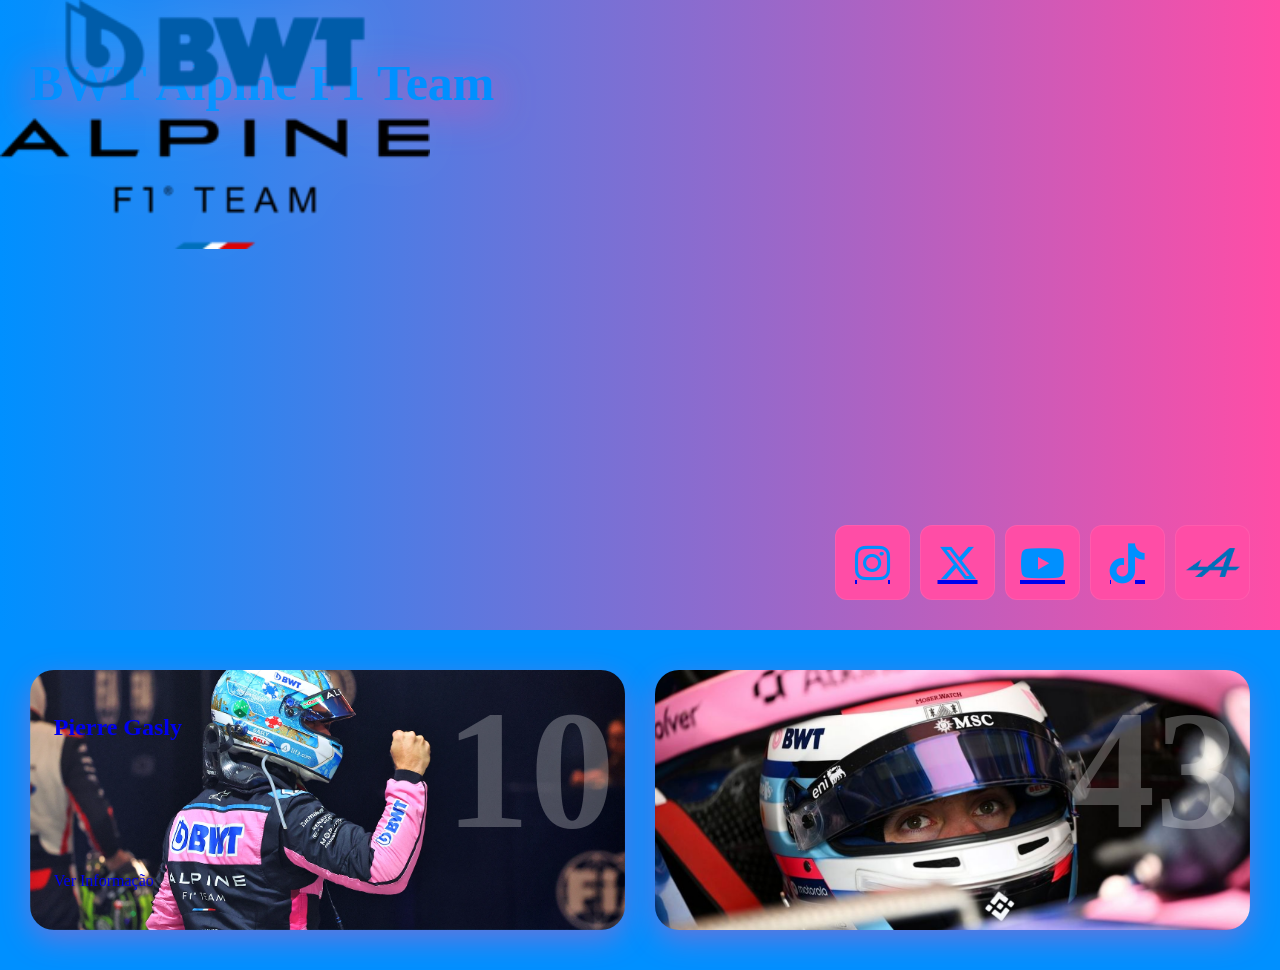
<file: alpine.html>
<html>
<head>
	<meta name="viewport" content="width=device-width, initial-scale=1.0">
<link rel="stylesheet" href="stylemain.css">
<link rel="stylesheet" href="https://cdnjs.cloudflare.com/ajax/libs/font-awesome/6.5.0/css/all.min.css">
</head>
<body bgcolor="#0090ff">
<div class="banner-alpine" id="banner-alpine">

 <a href="index.html" class="botao-home-alpine">
    <img src="logos/F1-logo.png" class="botao-home-alpine" alt="logo-f1">
</a>



    <img src="carros/a526.jpg" class="bg-alpine">

    <div class="conteudo-alpine">

        <h1>BWT Alpine F1 Team</h1>

        <img src="logos/alpine.png" class="logo-alpine">

        <div class="vitorias-alpine">
            <div></div>
            <div></div>

<div class="redes-banner-alpine">
 
  <a href="https://www.instagram.com/alpinef1team" target="_blank">
    <i class="fa-brands fa-instagram"></i>
  </a>

  <a href="https://twitter.com/alpinef1team" target="_blank">
    <i class="fa-brands fa-x-twitter"></i>
  </a>

  <a href="https://www.youtube.com/@alpinef1team" target="_blank">
    <i class="fa-brands fa-youtube"></i>
  </a>

  <a href="https://www.tiktok.com/@alpinef1team" target="_blank">
    <i class="fa-brands fa-tiktok"></i>
  </a>
  
   <a href="https://www.alpinef1.com/" target="_blank">
    <img src="icons/Alpinef1.png" alt="site alpine">
  </a>

</div>



        </div>

    </div>

</div>


<div class="grid-pilotos-alpine">

    <a href="gasly.html" class="card-piloto-gasly">
        <img src="overlei/gasly.webp" alt="Pierre Gasly">
        <div class="overlay-gasly">
            <h2>Pierre Gasly</h2>
            <p>Ver Informação</p>
        </div>
    </a>

    <a href="franco.html" class="card-piloto-franco">
        <img src="overlei/colapinto.jpg" alt="Franco Colapinto">
        <div class="overlay-franco">
            <h2>Franco Colapinto</h2>
            <p>Ver Informação</p>
        </div>
    </a>

</div>











































































</body>
</html>
</file>
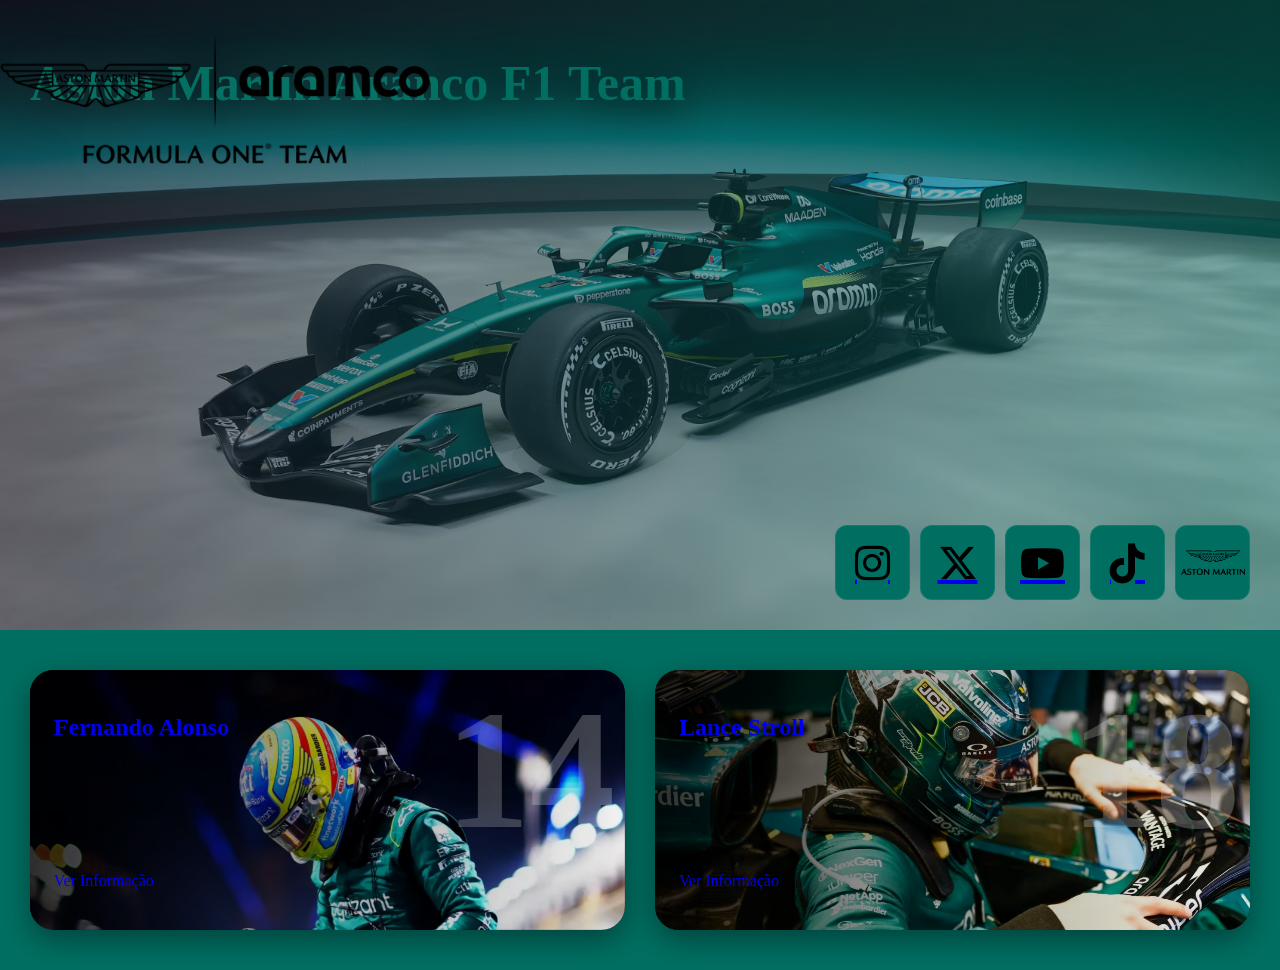
<file: aston.html>
<html>
<head>
	<meta name="viewport" content="width=device-width, initial-scale=1.0">
<link rel="stylesheet" href="stylemain.css">
<link rel="stylesheet" href="https://cdnjs.cloudflare.com/ajax/libs/font-awesome/6.5.0/css/all.min.css">
</head>
<body bgcolor="#006f62">
<div class="banner-aston" id="banner-aston">


 <a href="index.html" class="botao-home-aston">
    <img src="logos/F1-logo.png" class="botao-home-aston" alt="logo-f1">
</a>


    <img src="carros/amr26.avif" class="bg-aston">

    <div class="conteudo-aston">

        <h1>Aston Martin Aranco F1 Team</h1>

        <img src="logos/aston.png" class="logo-aston">

        <div class="vitorias-aston">
            <div></div>
			 <div></div>
			 <div></div>
			 <div></div>


<div class="redes-banner-aston">
 
  <a href="https://www.instagram.com/astonmartinf1" target="_blank">
    <i class="fa-brands fa-instagram"></i>
  </a>

  <a href="https://twitter.com/astonmartinf1" target="_blank">
    <i class="fa-brands fa-x-twitter"></i>
  </a>

  <a href="https://www.youtube.com/@astonmartinf1" target="_blank">
    <i class="fa-brands fa-youtube"></i>
  </a>

  <a href="https://www.tiktok.com/@astonmartinf1" target="_blank">
    <i class="fa-brands fa-tiktok"></i>
  </a>


 <a href="https://www.astonmartinf1.com" target="_blank">
    <img src="icons/Astonm.png" alt="site Aston Martin">
  </a>

</div>


        </div>

    </div>

</div>


<div class="grid-pilotos-aston">

    <a href="alonso.html" class="card-piloto-alonso">
        <img src="overlei/fer.webp" alt="Fernando Alonso">
        <div class="overlay-alonso">
            <h2>Fernando Alonso</h2>
            <p>Ver Informação</p>
        </div>
    </a>

    <a href="lance.html" class="card-piloto-lance">
        <img src="overlei/stroll.webp" alt="Lance Stroll">
        <div class="overlay-lance">
            <h2>Lance Stroll</h2>
            <p>Ver Informação</p>
        </div>
    </a>



















 </body>
 <html>
</file>
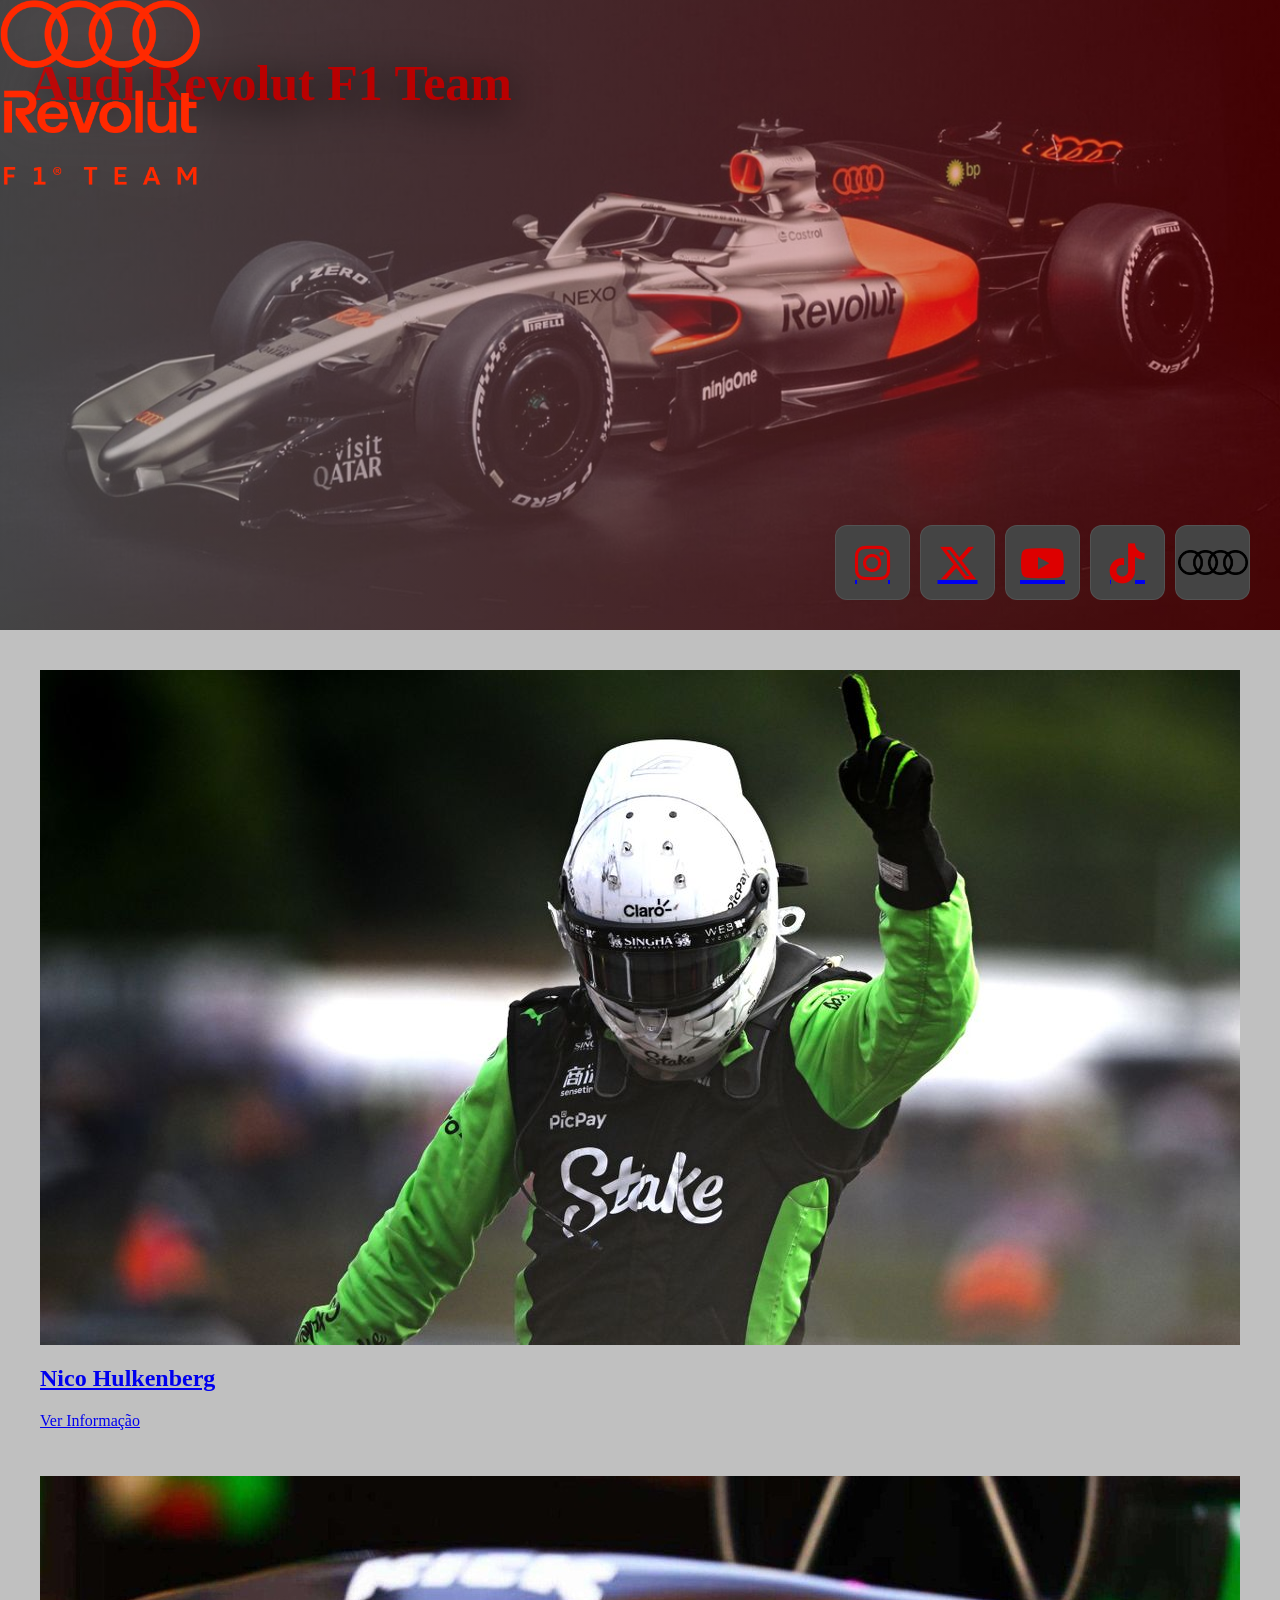
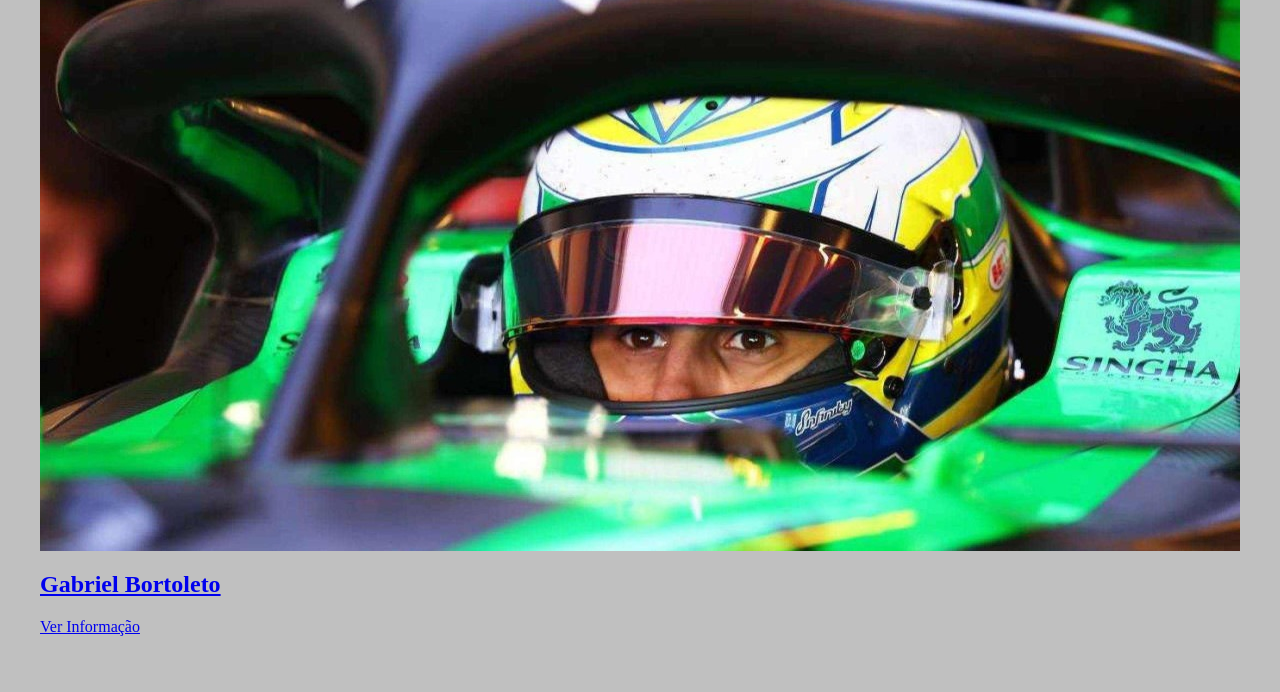
<file: audi.html>
<html>
<head>
 <meta name="viewport" content="width=device-width, initial-scale=1.0">
<link rel="stylesheet" href="stylemain.css">
<link rel="stylesheet" href="https://cdnjs.cloudflare.com/ajax/libs/font-awesome/6.5.0/css/all.min.css">
</head>
<body bgcolor="#c0c0c0">
<div class="banner-audi" id="banner-audi">

 <a href="index.html" class="botao-home-audi">
    <img src="logos/F1-logo.png" class="botao-home-audi" alt="logo-f1">
</a>



    <img src="carros/r26.jpg" class="bg-audi">

    <div class="conteudo-audi">

        <h1>Audi Revolut F1 Team</h1>

        <img src="logos/audi.png" class="logo-audi">

        <div class="vitorias-audi">
            <div></div>
   
<div class="redes-banner-audi">

  <a href="https://www.instagram.com/audif1" target="_blank">
    <i class="fa-brands fa-instagram"></i>
  </a>

  <a href="https://twitter.com/audif1" target="_blank">
    <i class="fa-brands fa-x-twitter"></i>
  </a>

  <a href="https://www.youtube.com/@audif1" target="_blank">
    <i class="fa-brands fa-youtube"></i>
  </a>

  <a href="https://www.tiktok.com/@audif1" target="_blank">
    <i class="fa-brands fa-tiktok"></i>
  </a>
  
  
   <a href="https://www.audi.com/en/sport/formula-1.html" target="_blank">
    <img src="icons/audif1.png" alt="site audi">
  </a>
  
</div>



   </div>

    </div>

</div>

<div class="grid-pilotos-audi">

    <a href="nico.html" class="card-piloto-nico">
        <img src="overlei/nico.jpeg" alt="Nico Hulkenberg">
        <div class="overlay-nico">
            <h2>Nico Hulkenberg</h2>
            <p>Ver Informação</p>
        </div>
    </a>

    <a href="gabi.html" class="card-piloto-gabi">
        <img src="overlei/gabi.jpg" alt="Gabriel Bortoleto">
        <div class="overlay-gabi">
            <h2>Gabriel Bortoleto</h2>
            <p>Ver Informação</p>
        </div>
    </a>

</div>











































































</body>

</html>
</file>
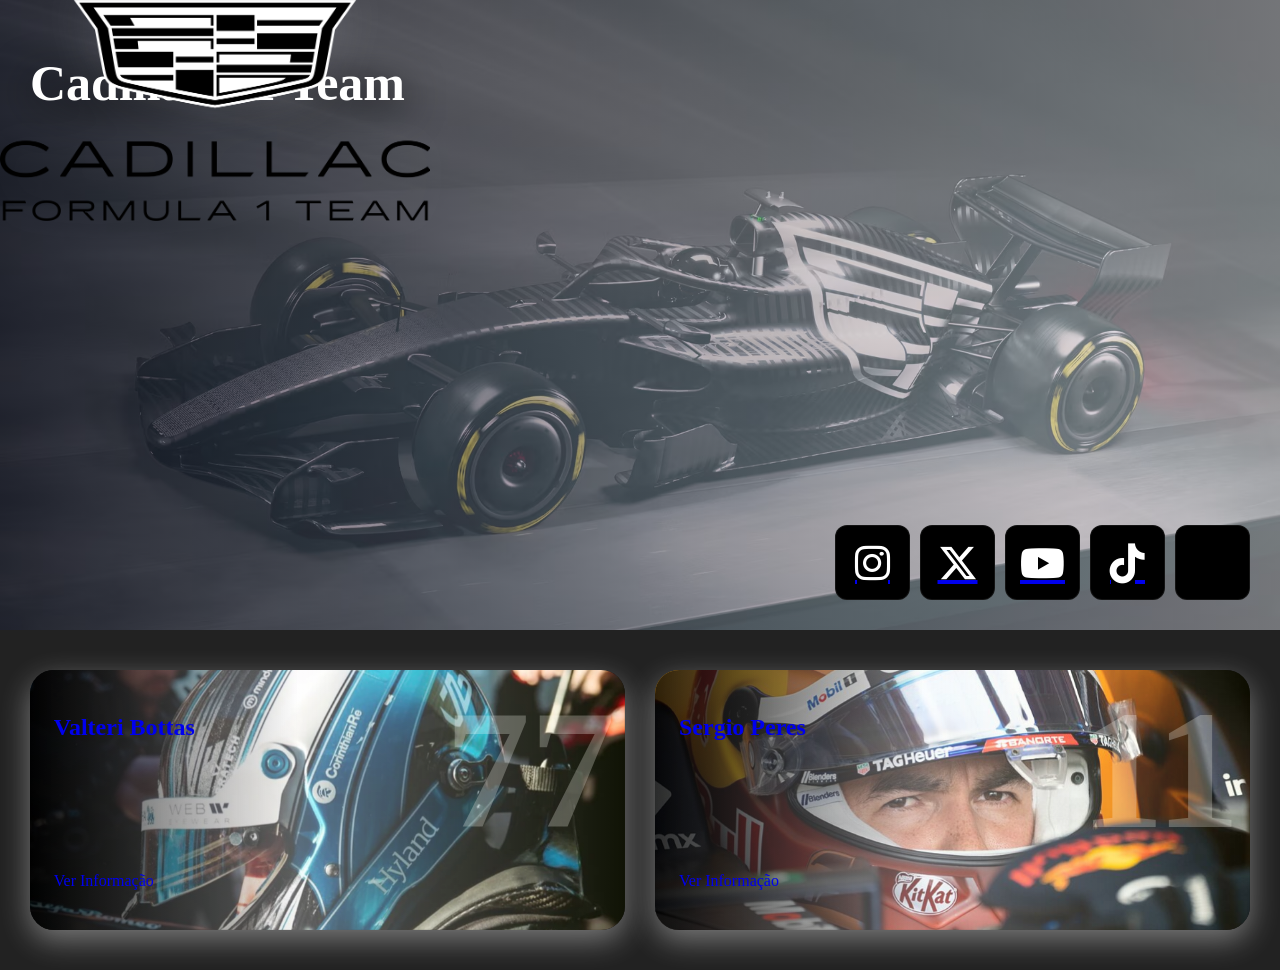
<file: cadillac.html>
<html>
<head>
	<meta name="viewport" content="width=device-width, initial-scale=1.0">
<link rel="stylesheet" href="stylemain.css">
<link rel="stylesheet" href="https://cdnjs.cloudflare.com/ajax/libs/font-awesome/6.5.0/css/all.min.css">
</head>

<body bgcolor="#222222">
<div class="banner-cadillac" id="banner-cadillac">

 <a href="index.html" class="botao-home-cadillac">
    <img src="logos/F1-logo.png" class="botao-home-cadillac" alt="logo-f1">
</a>


    <img src="carros/cdl.avif" class="bg-cadillac">

    <div class="conteudo-cadillac">

        <h1>Cadillac F1 Team</h1>

        <img src="logos/cadillac.png" class="logo-cadillac">

        <div class="vitorias-cadillac">
            <div></div>
      

<div class="redes-banner-cadillac">
 
  <a href="https://www.instagram.com/cadillac" target="_blank">
    <i class="fa-brands fa-instagram"></i>
  </a>

  <a href="https://twitter.com/cadillac" target="_blank">
    <i class="fa-brands fa-x-twitter"></i>
  </a>

  <a href="https://www.youtube.com/@cadillac" target="_blank">
    <i class="fa-brands fa-youtube"></i>
  </a>

  <a href="https://www.tiktok.com/@cadillac" target="_blank">
    <i class="fa-brands fa-tiktok"></i>
  </a>

 <a href="https://www.cadillac.com/motorsports" target="_blank">
    <img src="icons/Cadillacf1.png" alt="site cadillac">
  </a>

</div>

	  </div>

    </div>

</div>


<div class="grid-pilotos-cadillac">

    <a href="bottas.html" class="card-piloto-bottas">
        <img src="overlei/valteri.webp" alt="Valteri Bottas">
        <div class="overlay-bottas">
            <h2>Valteri Bottas</h2>
            <p>Ver Informação</p>
        </div>
    </a>

    <a href="sergio.html" class="card-piloto-sergio">
        <img src="overlei/checo.jpg" alt="Sergio Peres">
        <div class="overlay-sergio">
            <h2>Sergio Peres</h2>
            <p>Ver Informação</p>
        </div>
    </a>

</div>











































































</body>

</html>
</file>
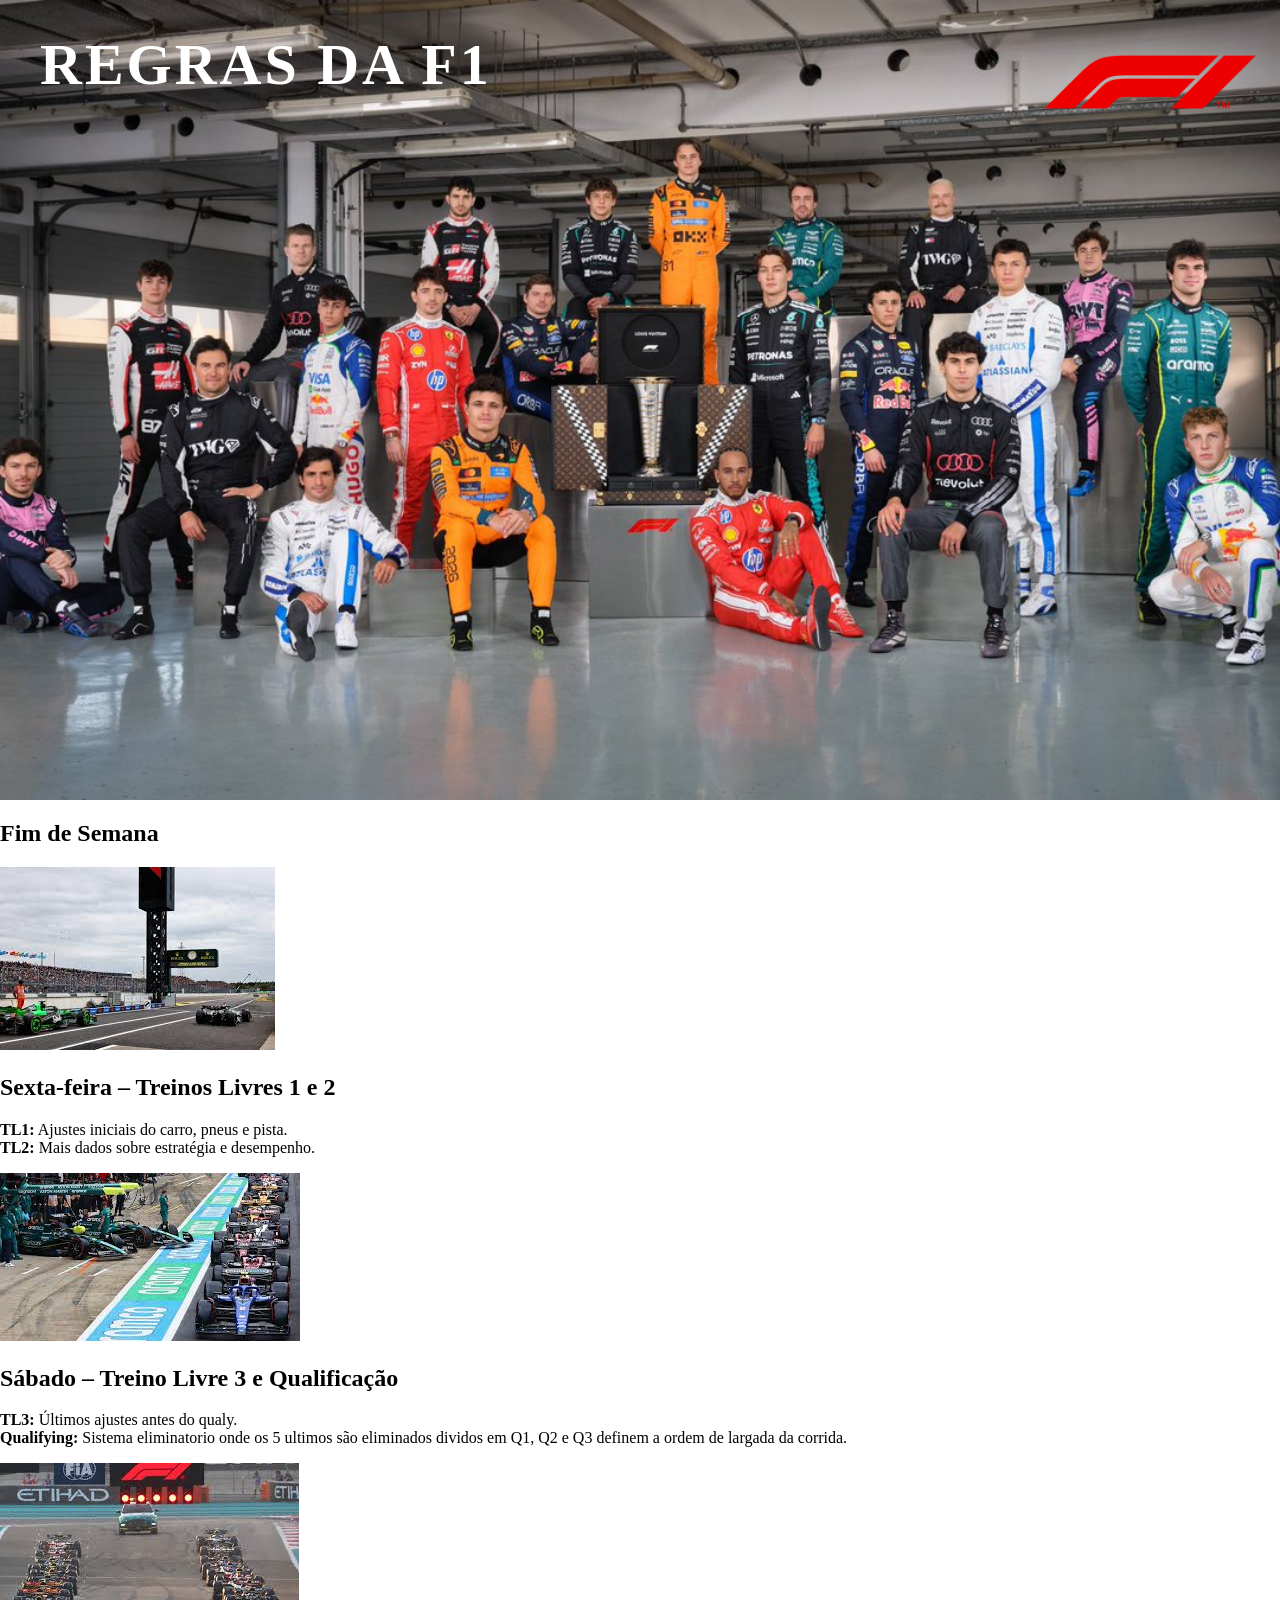
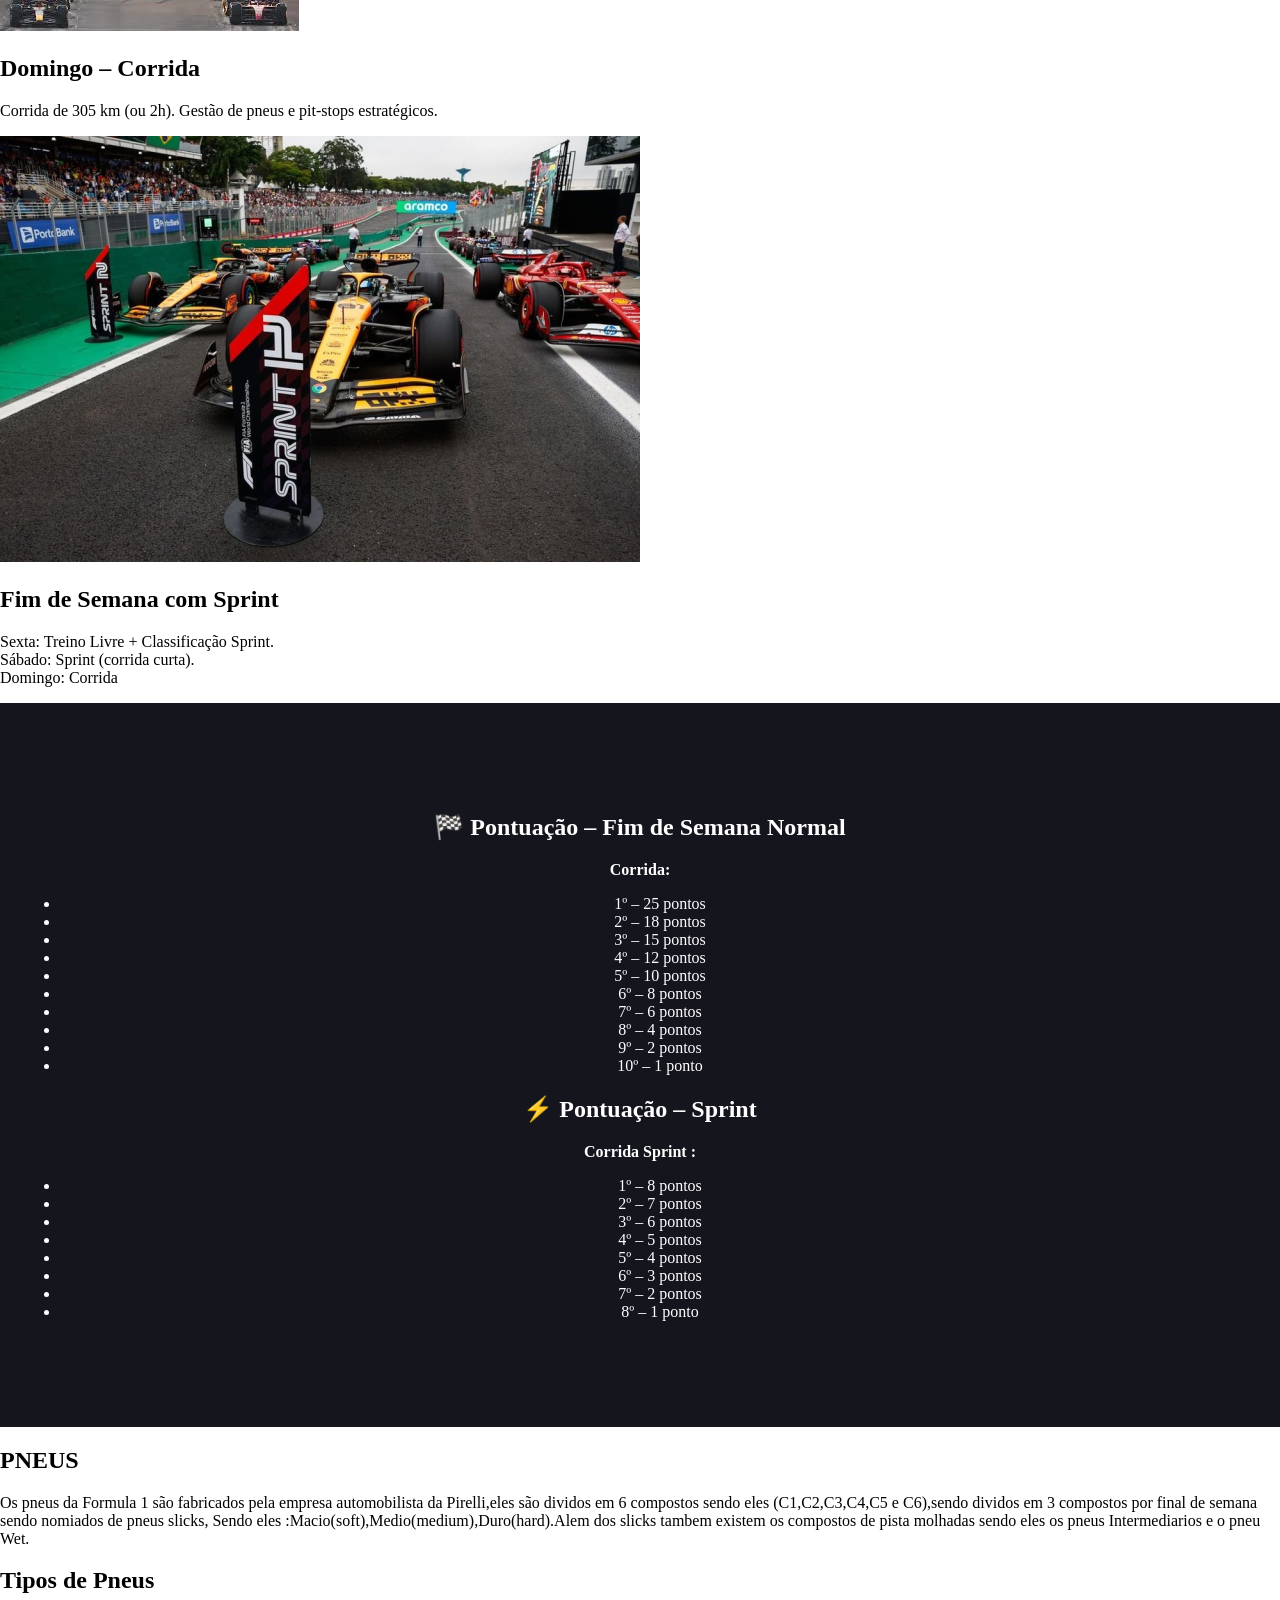
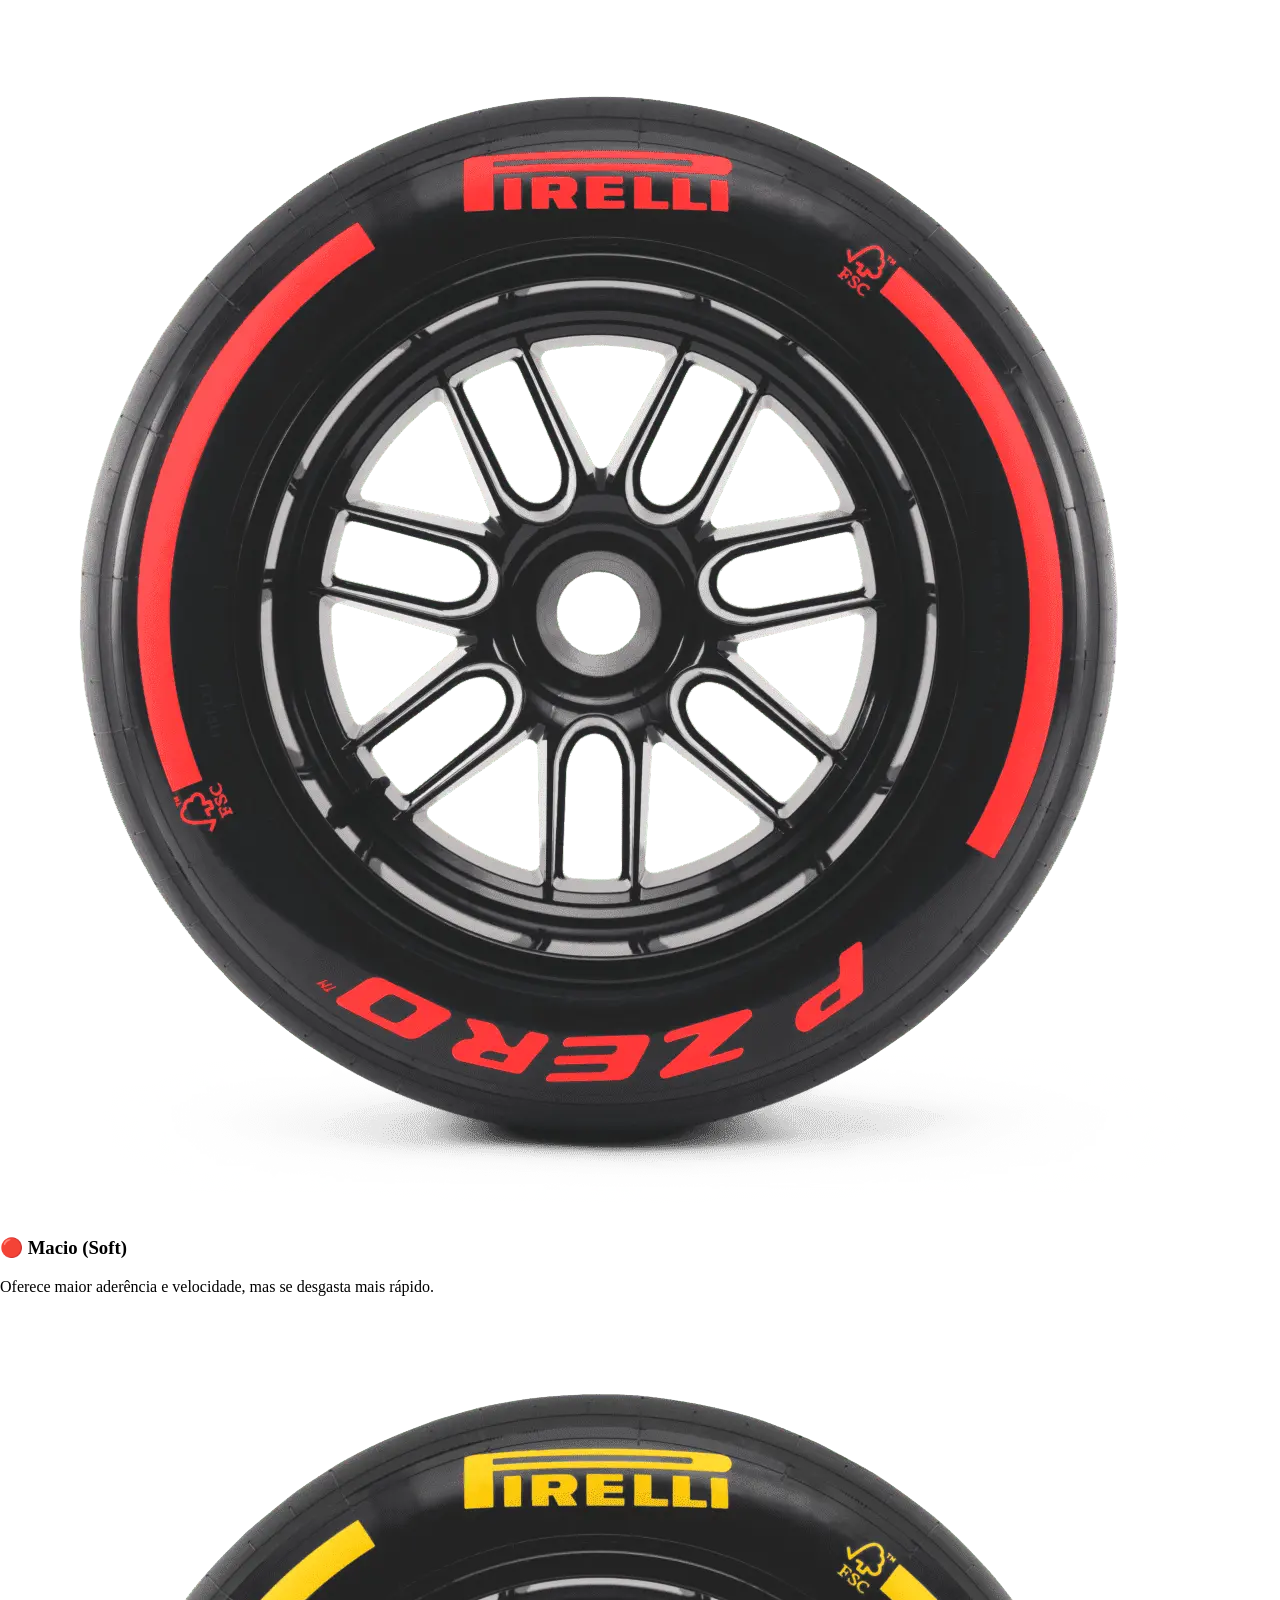
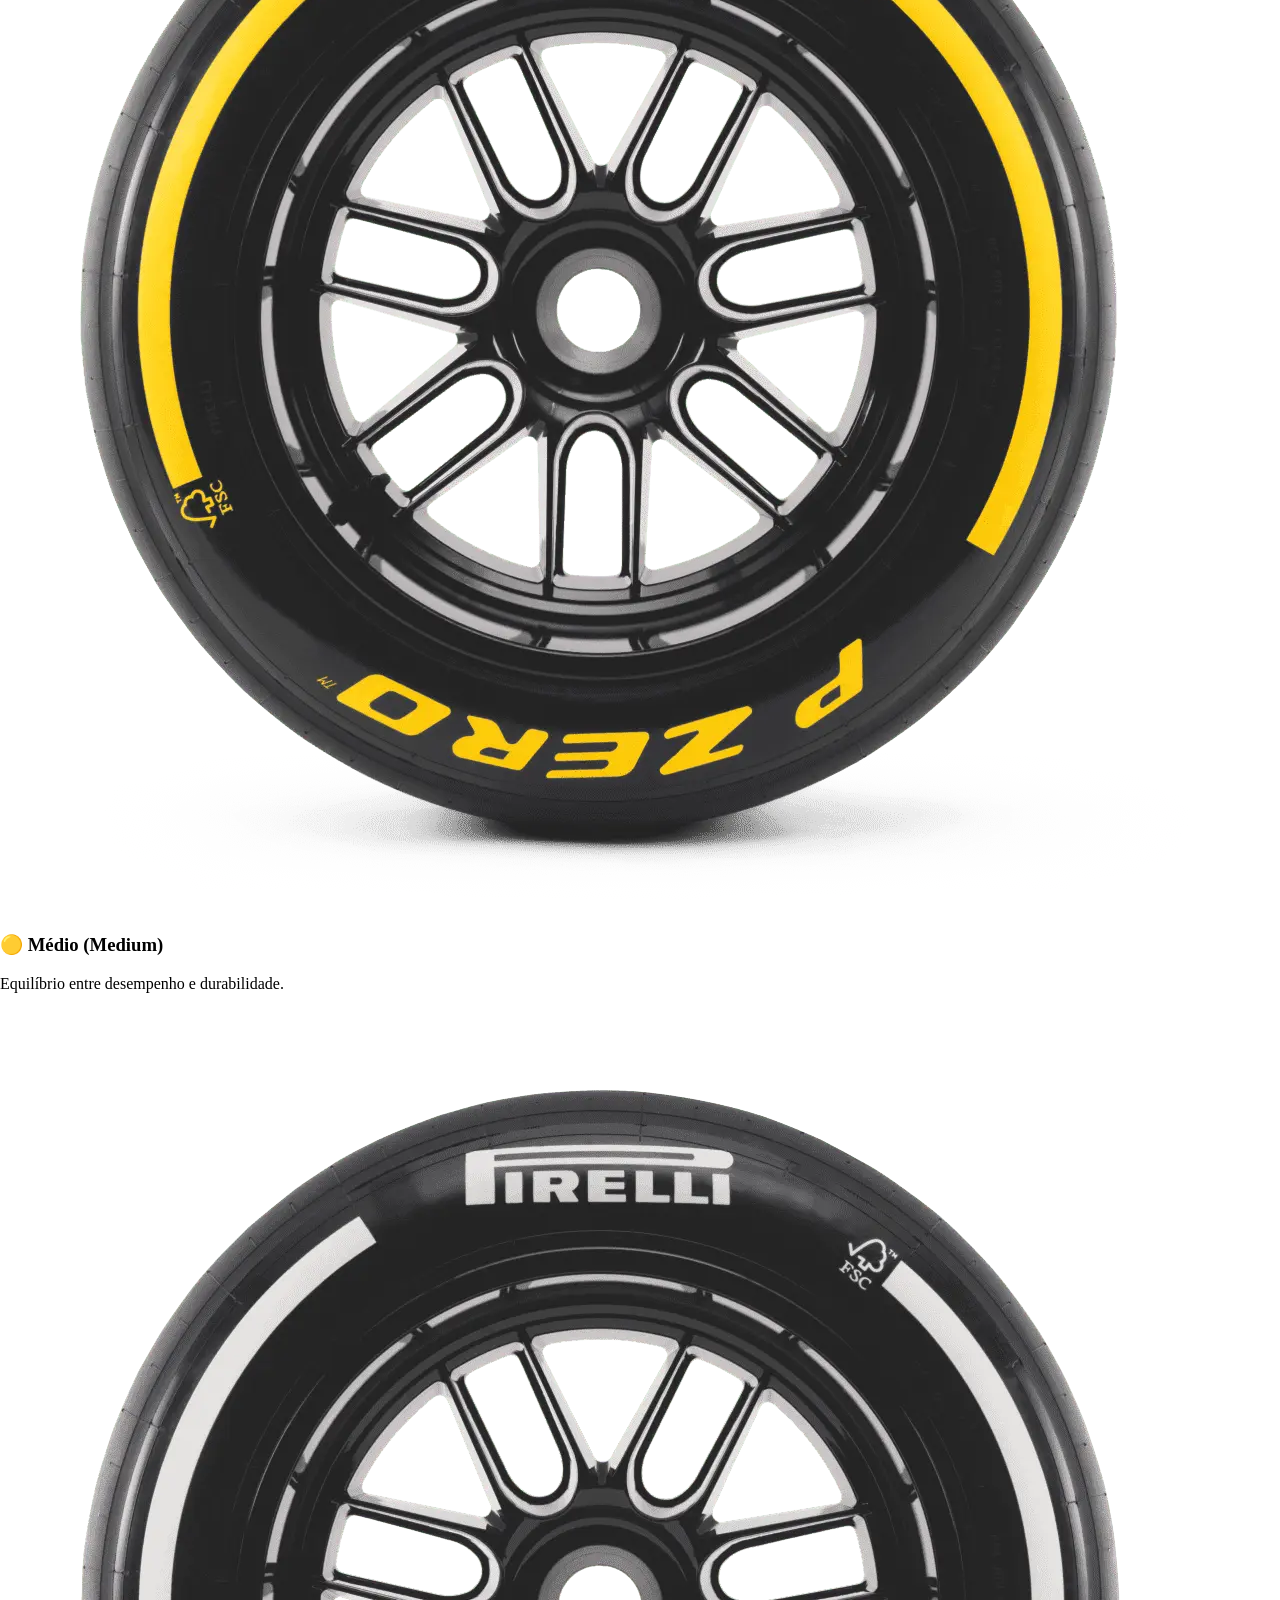
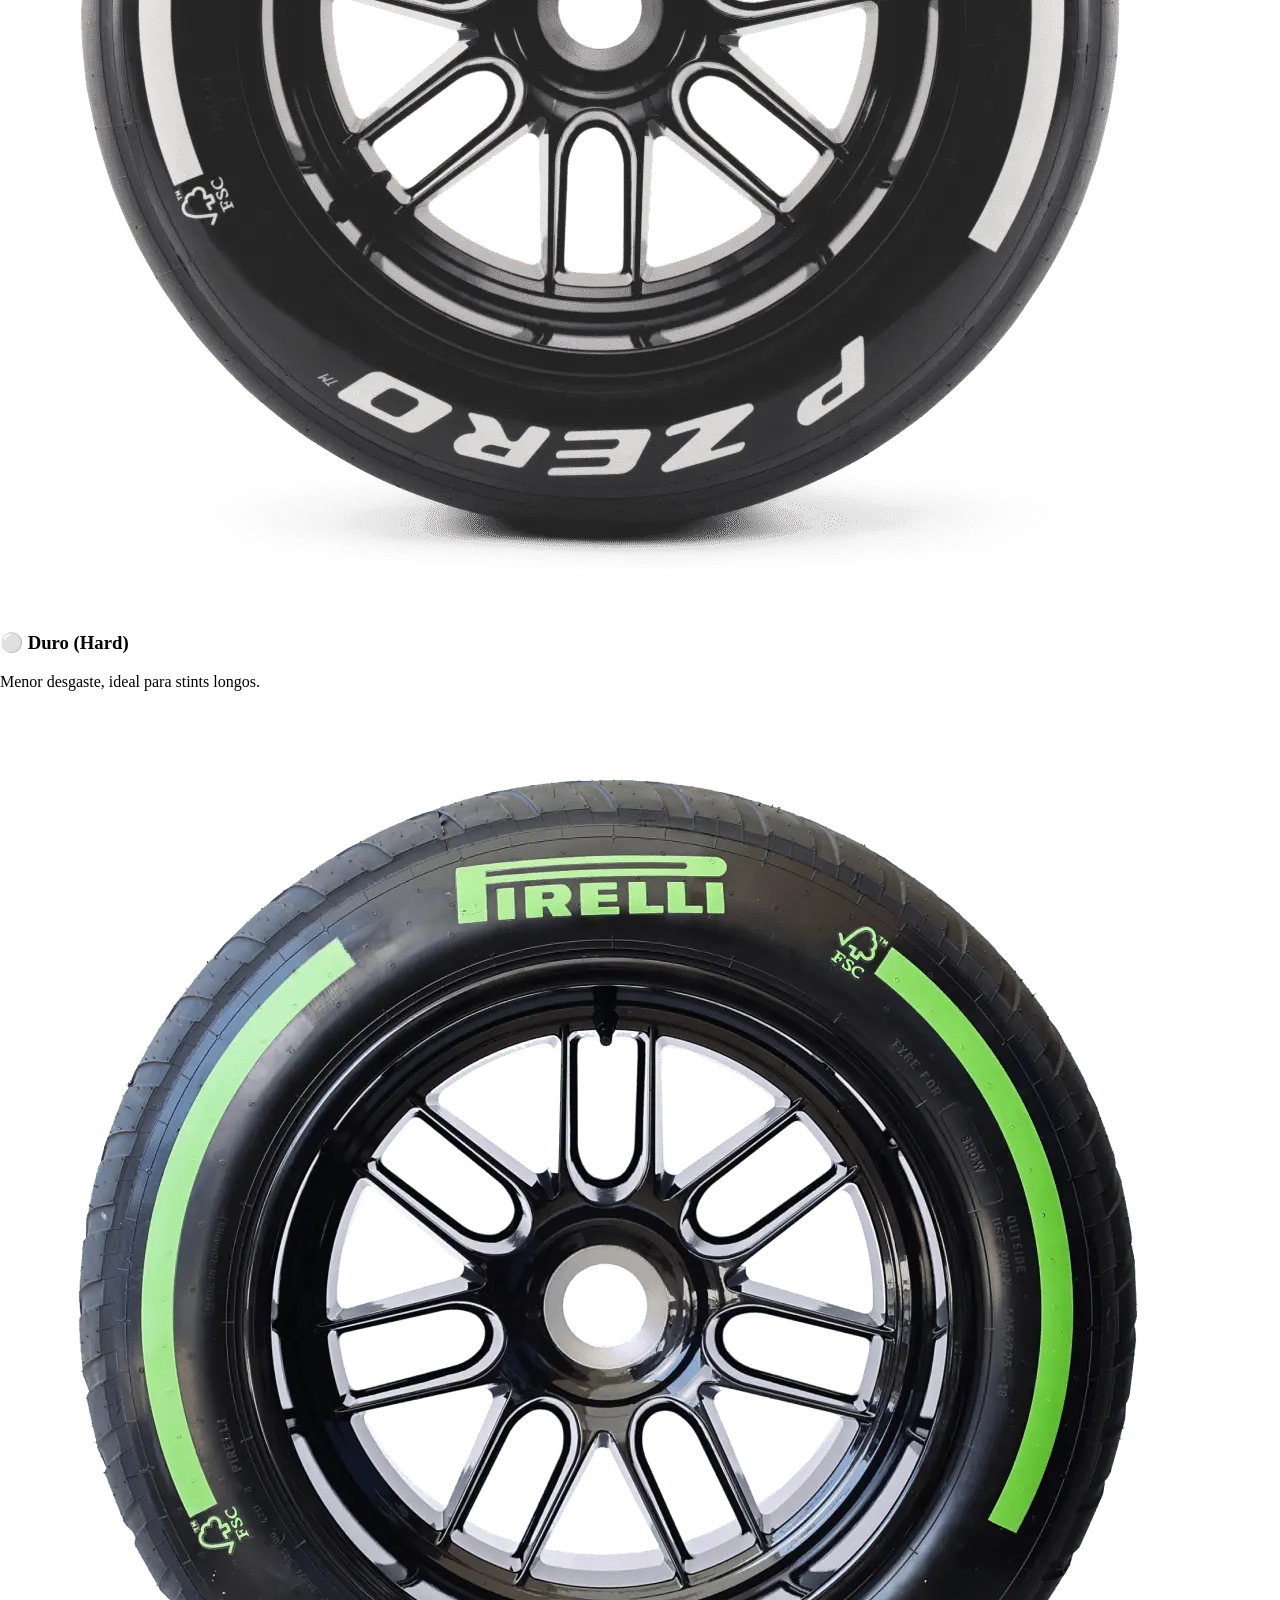
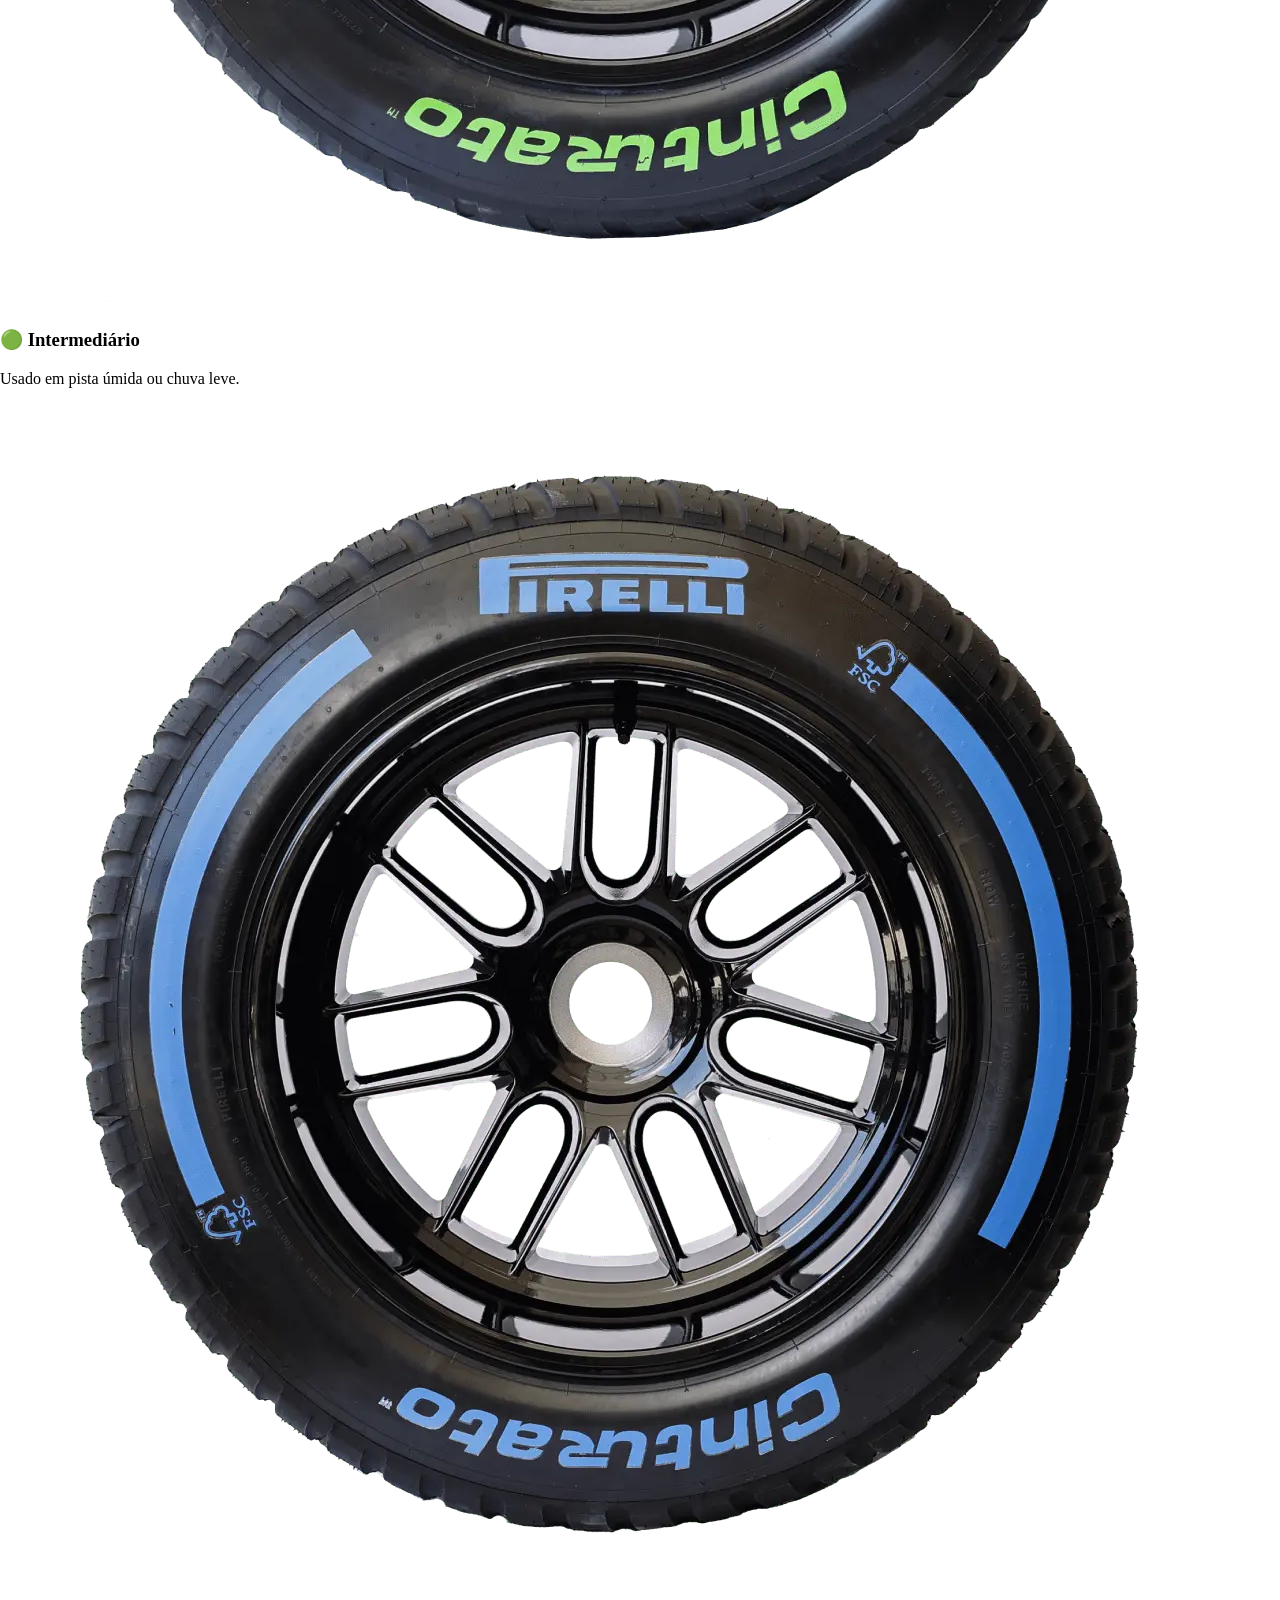
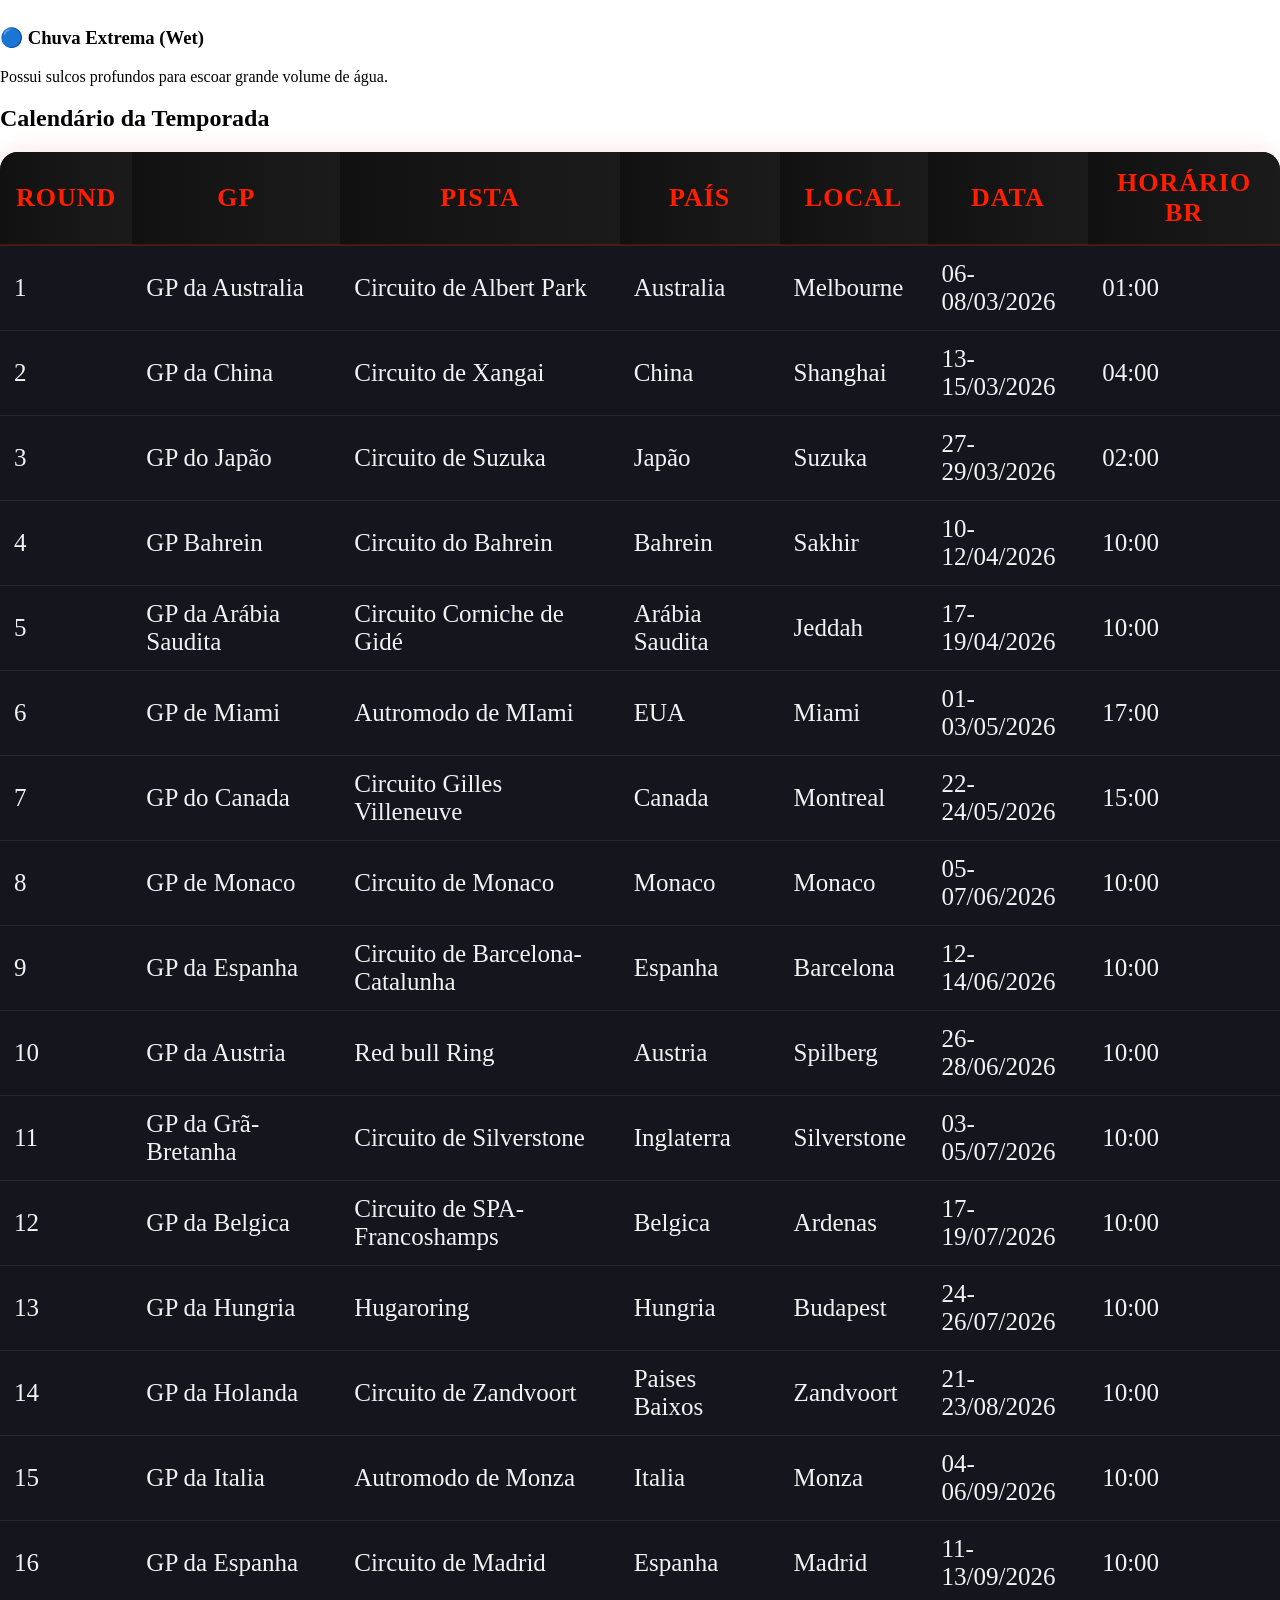
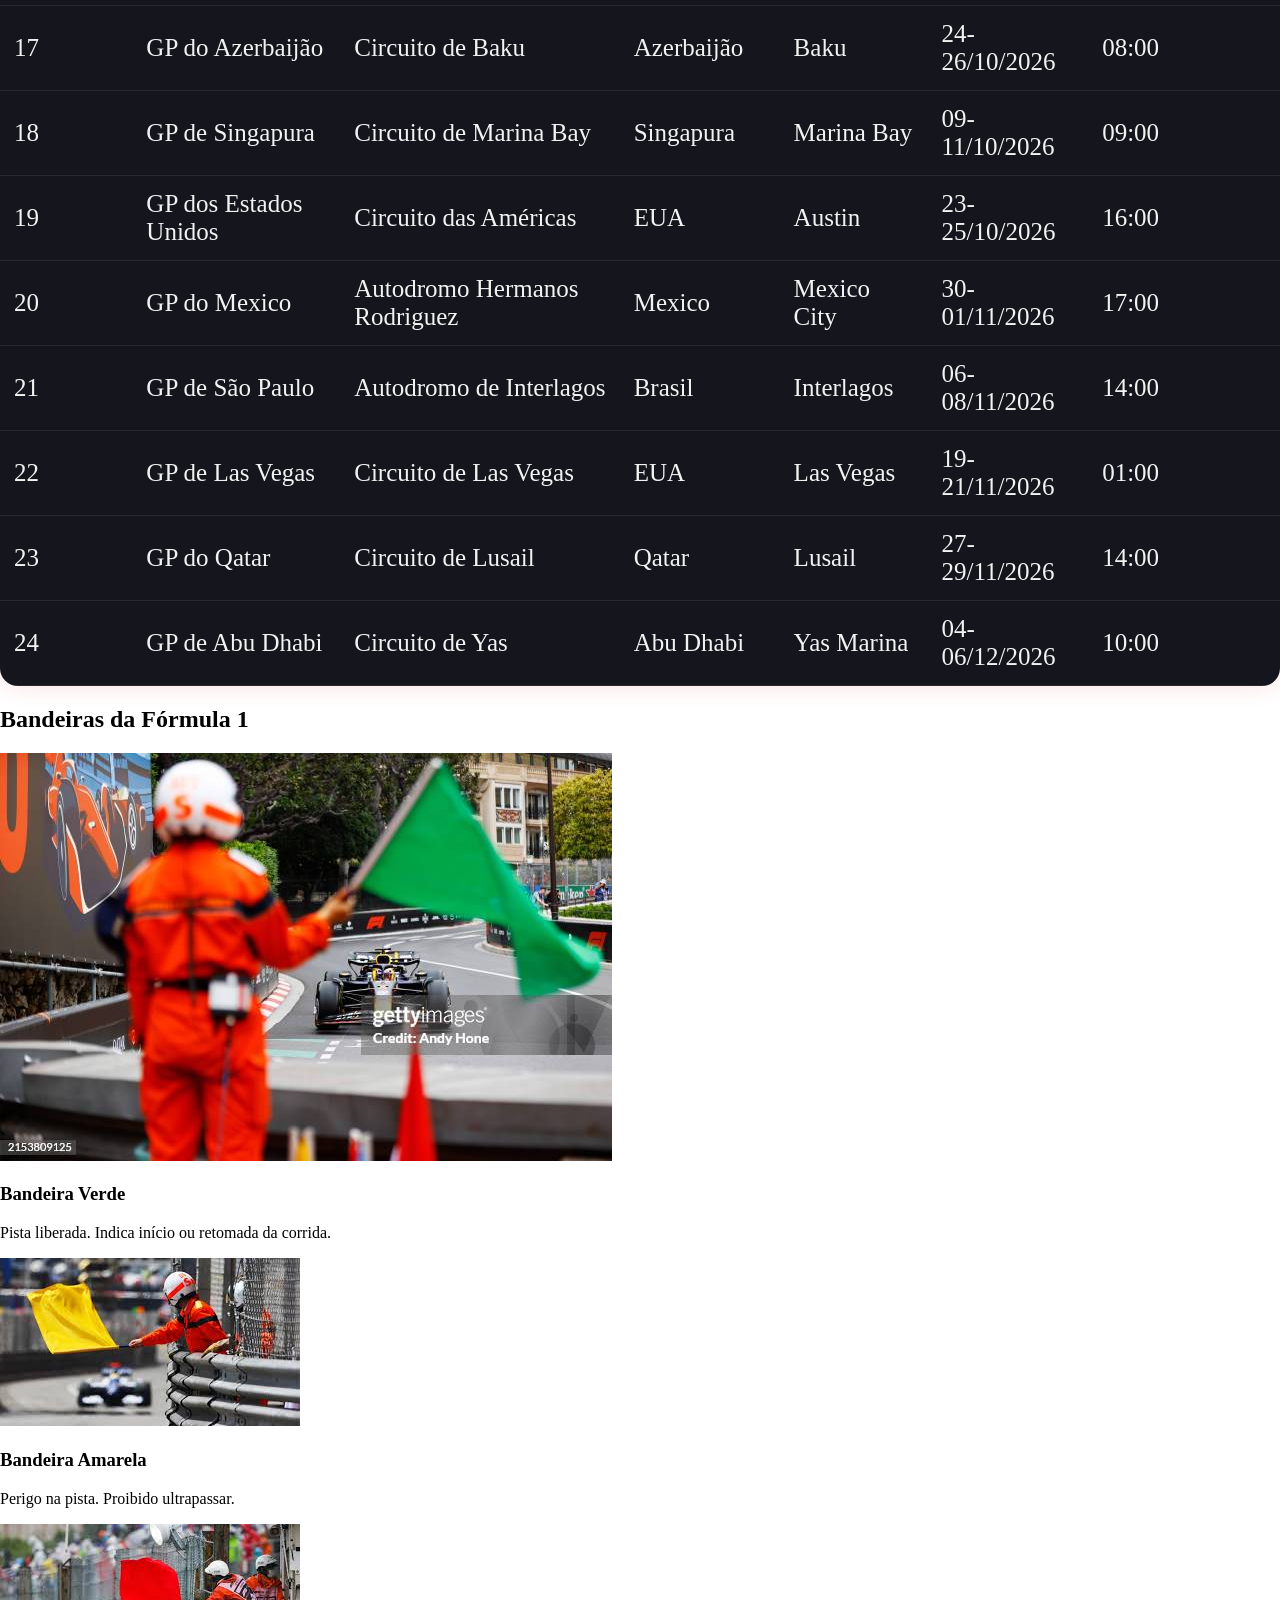
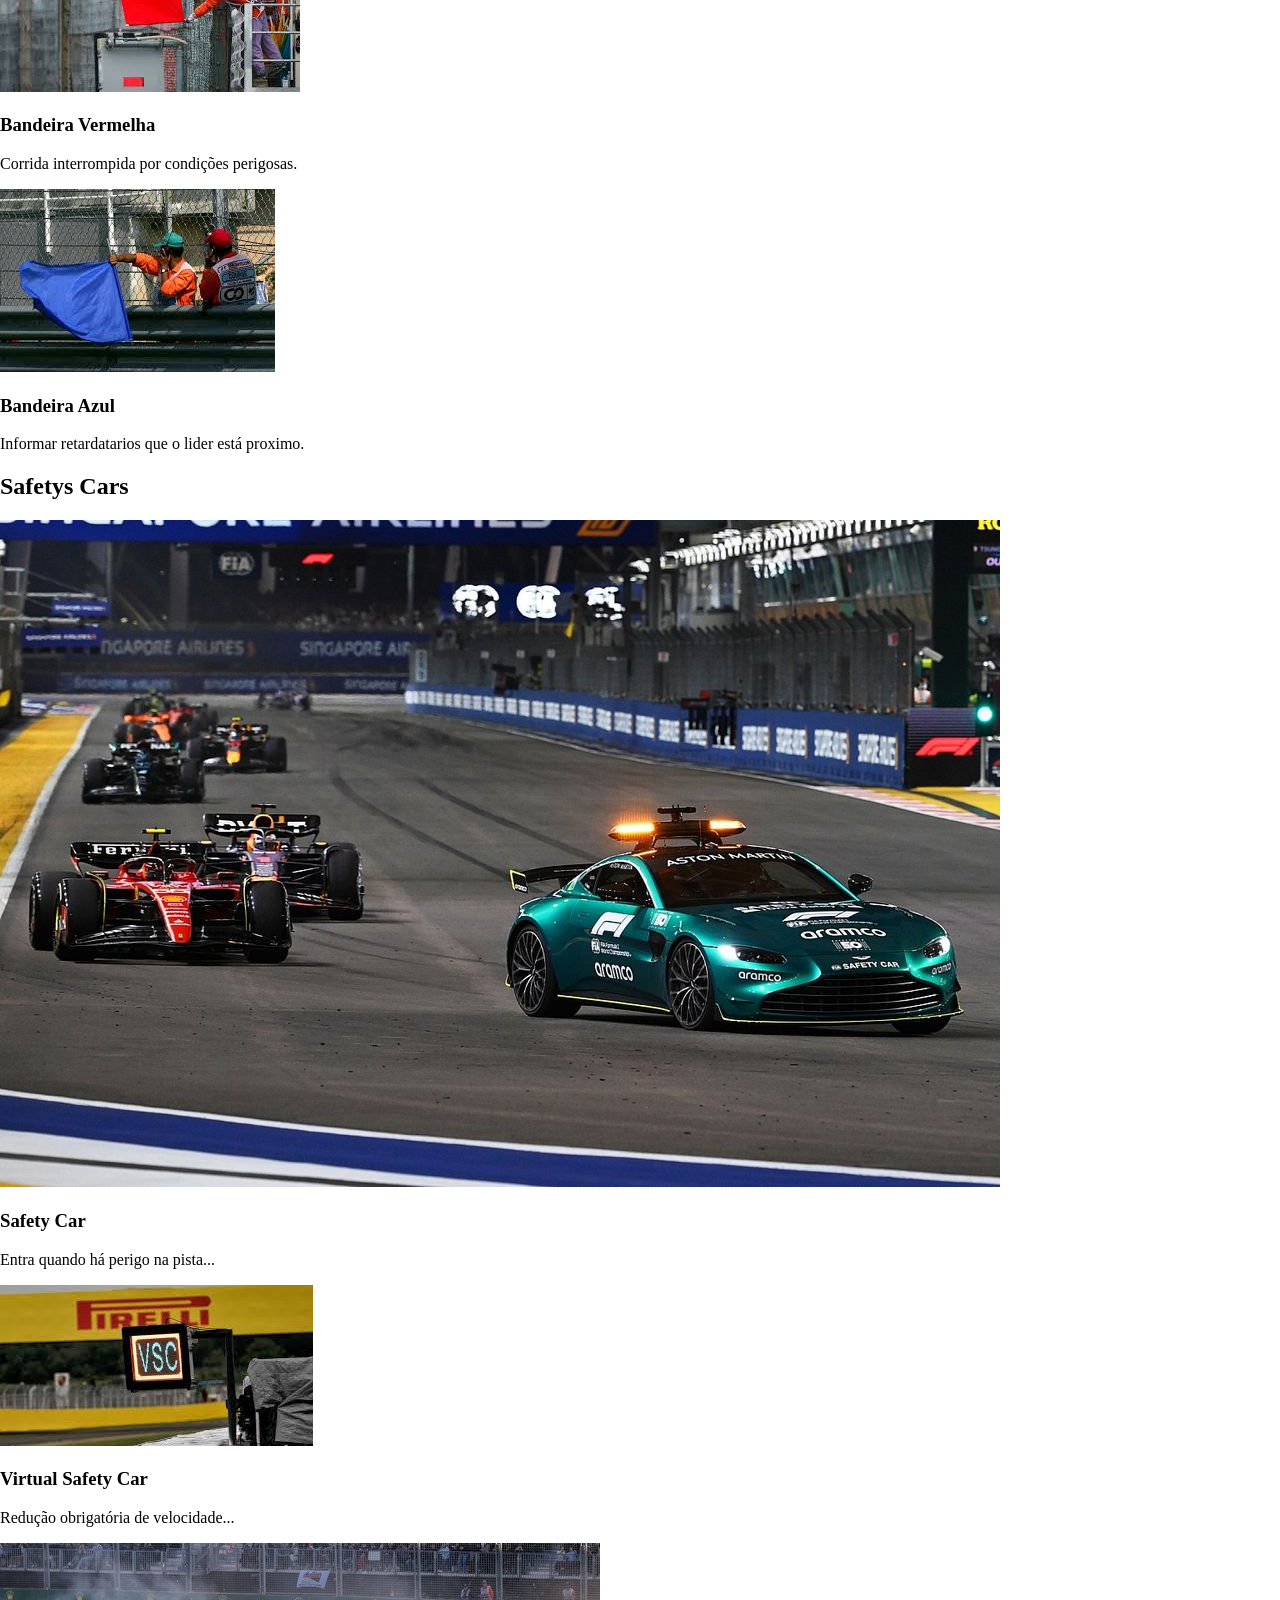
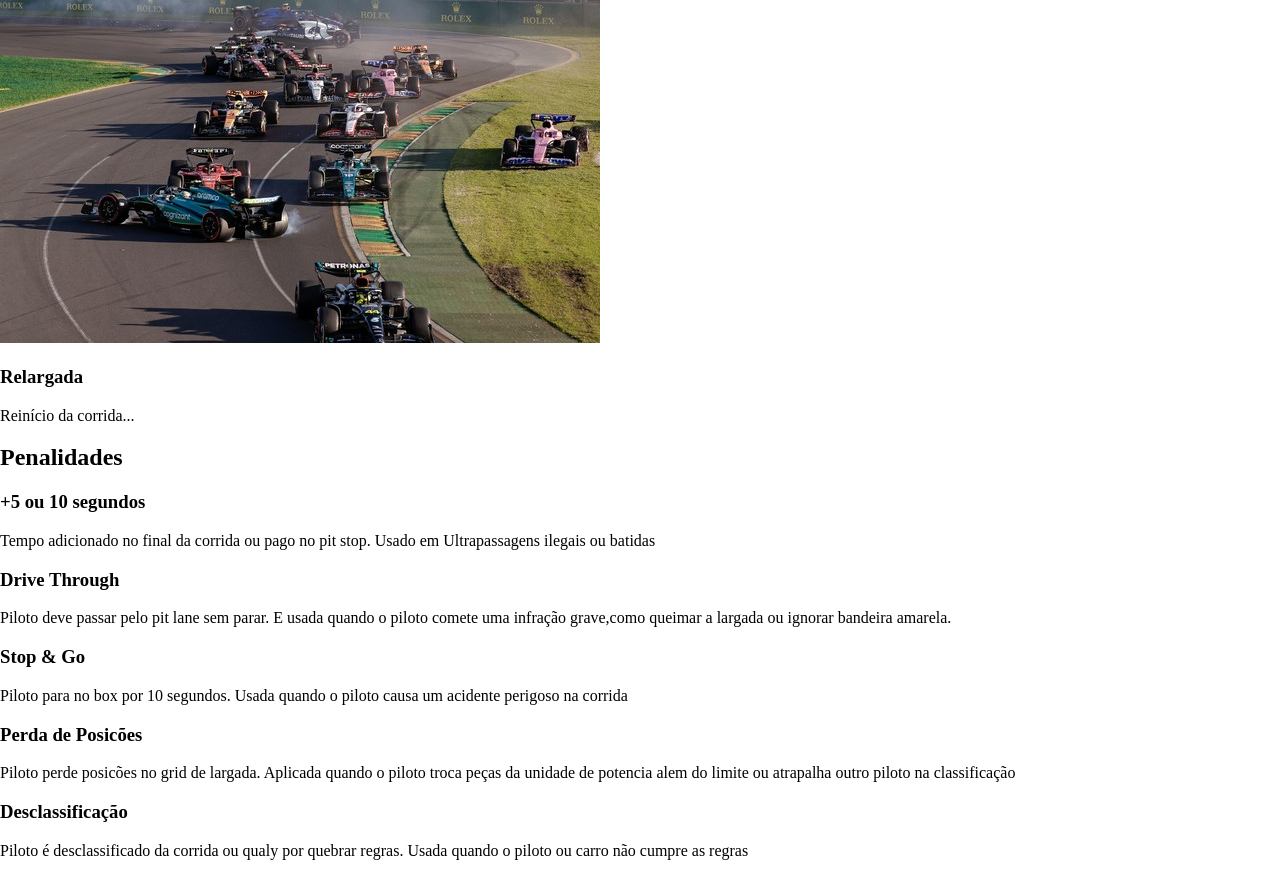
<file: F1.html>
<!DOCTYPE html>
<html>
<head>

<meta name="viewport" content="width=device-width, initial-scale=1.0">
	
 <link rel="stylesheet" href="home.css">
	<link rel="stylesheet" href="stylemain.css">
</head>
<body>
</div>
  <section class="banner-regras">
  <a href="index.html" class="botao-home-f1">
    <img src="logos/F1-logo.png" class="botao-home-f1" alt="logo-f1">
</a>
  
    <img src="logos/F1-logo.png" alt="F1 Logo" class="logo-f1">
    
    <div class="conteudo-banner-regras">
        <h1>REGRAS DA F1</h1>
    </div>
</section>

<section class="fim-semana-f1">

 <div class="conteudo-semana">
        <h1>Fim de Semana</h1>
  
    </div>

	

  <div class="card-fim-semana">
    <img src="tl/tl1,2.jpg" alt="Sexta-feira TL1 e TL2">
    <h2>Sexta-feira – Treinos Livres 1 e 2</h2>
    <p>
      <strong>TL1:</strong> Ajustes iniciais do carro, pneus e pista.<br>
      <strong>TL2:</strong> Mais dados sobre estratégia e desempenho.
    </p>
  </div>

  <div class="card-fim-semana">
    <img src="tl/qualy.jpg" alt="Sábado Qualificação">
    <h2>Sábado – Treino Livre 3 e Qualificação</h2>
    <p>
      <strong>TL3:</strong> Últimos ajustes antes do qualy.<br>
      <strong>Qualifying:</strong> Sistema eliminatorio onde os 5 ultimos são eliminados dividos em Q1, Q2 e Q3 definem a ordem de largada da corrida.
    </p>
  </div>

  <div class="card-fim-semana">
    <img src="tl/race.jpg" alt="Domingo Corrida">
    <h2>Domingo – Corrida</h2>
    <p>
      Corrida de 305 km (ou 2h). Gestão de pneus e pit-stops estratégicos.<br>
    </p>
  </div>
  
  <div class="card-fim-semana">
  <img src="tl/sprint.webp" alt="Sprint F1">
  <h2>Fim de Semana com Sprint</h2>
  <p>
    Sexta: Treino Livre + Classificação Sprint.<br>
    Sábado: Sprint (corrida curta).<br>
    Domingo: Corrida
  
</section>




<section class="pontuacao-f1">
 
  <div class="card-pontos">
    <h2>🏁 Pontuação – Fim de Semana Normal</h2>
    <p><strong>Corrida:</strong></p>
    <ul>
      <li>1º – 25 pontos</li>
      <li>2º – 18 pontos</li>
      <li>3º – 15 pontos</li>
      <li>4º – 12 pontos</li>
      <li>5º – 10 pontos</li>
      <li>6º – 8 pontos</li>
      <li>7º – 6 pontos</li>
      <li>8º – 4 pontos</li>
      <li>9º – 2 pontos</li>
      <li>10º – 1 ponto</li>
    </ul>
  </div>

  <div class="card-pontos sprint">
    <h2>⚡ Pontuação – Sprint</h2>
    <p><strong>Corrida Sprint :</strong></p>
    <ul>
      <li>1º – 8 pontos</li>
      <li>2º – 7 pontos</li>
      <li>3º – 6 pontos</li>
      <li>4º – 5 pontos</li>
      <li>5º – 4 pontos</li>
      <li>6º – 3 pontos</li>
      <li>7º – 2 pontos</li>
      <li>8º – 1 ponto</li>
    </ul>
  </div>

</section>







 
<section class="banner-pneu">

    <div class="conteudo-pneu">
        <h1>PNEUS</h1>
  
    </div>


</section>

<section class="intro-pneus">
 <p> Os pneus da Formula 1 são fabricados pela empresa automobilista da Pirelli,eles são dividos em 6 compostos sendo eles (C1,C2,C3,C4,C5 e C6),sendo dividos em 3 compostos por final de semana sendo nomiados de pneus slicks, Sendo eles :Macio(soft),Medio(medium),Duro(hard).Alem dos slicks tambem existem os compostos de pista molhadas sendo eles os pneus Intermediarios e o pneu Wet.
 </p>
</section>

<section class="tipos-pneus">

    <h2>Tipos de Pneus</h2>

    <div class="card-pneu">
	<img src="pneus/macio.webp" alt="Pneu Macio">
        <h3>🔴 Macio (Soft)</h3>
        <p>Oferece maior aderência e velocidade, mas se desgasta mais rápido.</p>
    </div>

    <div class="card-pneu">
	<img src="pneus/medio.webp" alt="Pneu Medio">
        <h3>🟡 Médio (Medium)</h3>
        <p>Equilíbrio entre desempenho e durabilidade.</p>
    </div>

    <div class="card-pneu">
	<img src="pneus/duro.webp" alt="Pneu Duro">
        <h3>⚪ Duro (Hard)</h3>
        <p>Menor desgaste, ideal para stints longos.</p>
    </div>

    <div class="card-pneu">
	<img src="pneus/inter.webp" alt="Pneu Intermediário">
        <h3>🟢 Intermediário</h3>
        <p>Usado em pista úmida ou chuva leve.</p>
    </div>

    <div class="card-pneu">
	<img src="pneus/wet.webp" alt="Pneu Wet">
        <h3>🔵 Chuva Extrema (Wet)</h3>
        <p>Possui sulcos profundos para escoar grande volume de água.</p>
    </div>
	</section>
	

  <h2 class="titulo-calendario">Calendário da Temporada</h2>

 

  




<section class="calendario-f1">
  <table class="tabela-calendario">
    <tr>
      <th>Round</th>
      <th>GP</th>
	  <th>Pista</th>
      <th>País</th>
	   <th>Local</th>
      <th>Data</th>
      <th>Horário BR</th>
    </tr>
    <tr>
	    <td>1</td>
      <td>GP da Australia</td>
	   <td>Circuito de Albert Park</td>
	   <td>Australia</td>
      <td>Melbourne</td>
      <td>06-08/03/2026</td>
      <td>01:00</td>
    </tr>
    <tr>
	    <td>2</td>
      <td>GP da China</td>
	  <td>Circuito de Xangai</td>
	  <td>China</td>
      <td>Shanghai</td>
      <td>13-15/03/2026</td>
      <td>04:00</td>
    </tr>
    <tr>

	    <td>3</td>

      <td>GP do Japão</td>


	  <td>Circuito de Suzuka</td>
	  <td>Japão</td>
      <td>Suzuka</td>
      <td>27-29/03/2026</td>
      <td>02:00</td>
    </tr>
    <tr>
	
     <td>4</td>
     <td>GP Bahrein</td>
 <td>Circuito do Bahrein</td>
       <td>Bahrein</td>
  <td>Sakhir</td>
  <td>10-12/04/2026</td>
  <td>10:00</td>
</tr>

      <td>5</td>
      <td>GP da Arábia Saudita</td>
	  <td>Circuito Corniche de Gidé</td>
      <td>Arábia Saudita</td>
	   <td>Jeddah</td>
      <td>17-19/04/2026</td>
      <td>10:00</td>
    </tr>
    <tr>
	
	    <td>6</td>
      <td>GP de Miami</td>
	  <td>Autromodo de MIami</td>
      <td>EUA</td>
	   <td>Miami</td>
      <td>01-03/05/2026</td>
      <td>17:00</td>
    </tr>
	<tr>

	  <td>7</td>
      <td>GP do Canada</td>
	  <td>Circuito Gilles Villeneuve</td>
      <td>Canada</td>
	   <td>Montreal</td>
      <td>22-24/05/2026</td>
      <td>15:00</td>
    </tr>
	<tr>
	
	<td>8</td>
      <td>GP de Monaco</td>
	  <td>Circuito de Monaco</td>
      <td>Monaco</td>
	   <td>Monaco</td>
      <td>05-07/06/2026</td>
      <td>10:00</td>
    </tr>
	<tr>

<td>9</td>
      <td>GP da Espanha</td>
	   <td>Circuito de Barcelona-Catalunha</td>
      <td>Espanha</td>
	   <td>Barcelona</td>
      <td>12-14/06/2026</td>
      <td>10:00</td>
    </tr>
	<tr>

   <td>10</td>
      <td>GP da Austria</td>
	   <td>Red bull Ring</td>
      <td>Austria</td>
	   <td>Spilberg</td>
      <td>26-28/06/2026</td>
      <td>10:00</td>
    </tr>
	<tr>


   <td>11</td>
      <td>GP da Grã-Bretanha</td>
	   <td>Circuito de Silverstone</td>
      <td>Inglaterra</td>
	   <td>Silverstone</td>
      <td>03-05/07/2026</td>
      <td>10:00</td>
    </tr>
	<tr>

   <td>12</td>
      <td>GP da Belgica</td>
	   <td>Circuito de SPA-Francoshamps</td>
      <td>Belgica</td>
	   <td>Ardenas</td>
      <td>17-19/07/2026</td>
      <td>10:00</td>
    </tr>
	<tr>


   <td>13</td>
      <td>GP da Hungria</td>
	   <td>Hugaroring</td>
      <td>Hungria</td>
	   <td>Budapest</td>
      <td>24-26/07/2026</td>
      <td>10:00</td>
    </tr>
	<tr>


   <td>14</td>
      <td>GP da Holanda</td>
	   <td>Circuito de Zandvoort</td>
      <td>Paises Baixos</td>
	   <td>Zandvoort</td>
      <td>21-23/08/2026</td>
      <td>10:00</td>
    </tr>
	<tr>



   <td>15</td>
      <td>GP da Italia</td>
	   <td>Autromodo de Monza</td>
      <td>Italia</td>
	   <td>Monza</td>
      <td>04-06/09/2026</td>
      <td>10:00</td>
    </tr>
	<tr>

   <td>16</td>
      <td>GP da Espanha</td>
	   <td>Circuito de Madrid</td>
      <td>Espanha</td>
	   <td>Madrid</td>
      <td>11-13/09/2026</td>
      <td>10:00</td>
    </tr>
	<tr>


   <td>17</td>
      <td>GP do Azerbaijão</td>
	   <td>Circuito de Baku</td>
      <td>Azerbaijão</td>
	   <td>Baku</td>
      <td>24-26/10/2026</td>
      <td>08:00</td>
    </tr>
	<tr>


   <td>18</td>
      <td>GP de Singapura</td>
	   <td>Circuito de Marina Bay</td>
      <td>Singapura</td>
	   <td>Marina Bay</td>
      <td>09-11/10/2026</td>
      <td>09:00</td>
    </tr>
	<tr>

   <td>19</td>
      <td>GP dos Estados Unidos</td>
	   <td>Circuito das Américas</td>
      <td>EUA</td>
	   <td>Austin</td>
      <td>23-25/10/2026</td>
      <td>16:00</td>
    </tr>
	<tr>

   <td>20</td>
      <td>GP do Mexico</td>
	   <td>Autodromo Hermanos Rodriguez</td>
      <td>Mexico</td>
	   <td>Mexico City</td>
      <td>30-01/11/2026</td>
      <td>17:00</td>
    </tr>
	<tr>


   <td>21</td>
      <td>GP de São Paulo</td>
	   <td>Autodromo de Interlagos</td>
      <td>Brasil</td>
	   <td>Interlagos</td>
      <td>06-08/11/2026</td>
      <td>14:00</td>
    </tr>
	<tr>


   <td>22</td>
      <td>GP de Las Vegas</td>
	   <td>Circuito de Las Vegas</td>
      <td>EUA</td>
	   <td>Las Vegas</td>
      <td>19-21/11/2026</td>
      <td>01:00</td>
    </tr>
	<tr>

   <td>23</td>
      <td>GP do Qatar</td>
	   <td>Circuito de Lusail</td>
      <td>Qatar</td>
	   <td>Lusail</td>
      <td>27-29/11/2026</td>
      <td>14:00</td>
    </tr>
	<tr>

   <td>24</td>
      <td>GP de Abu Dhabi</td>
	   <td>Circuito de Yas</td>
      <td>Abu Dhabi</td>
	   <td>Yas Marina</td>
      <td>04-06/12/2026</td>
      <td>10:00</td>
    </tr>
	<tr>
	
  </table>
</section>




<section class="bandeiras">

  <h2 class="titulo-secao-bandeiras">Bandeiras da Fórmula 1</h2>

  <div class="container-cards">

    <div class="card">
      <img src="bandeiras/green.jpg" alt="Bandeira Verde">
      <h3>Bandeira Verde</h3>
      <p>Pista liberada. Indica início ou retomada da corrida.</p>
    </div>

    <div class="card">
      <img src="bandeiras/YELLOW.jpg" alt="Bandeira Amarela">
      <h3>Bandeira Amarela</h3>
      <p>Perigo na pista. Proibido ultrapassar.</p>
    </div>

    <div class="card">
      <img src="bandeiras/red.jpg" alt="Bandeira Vermelha">
      <h3>Bandeira Vermelha</h3>
      <p>Corrida interrompida por condições perigosas.</p>
    </div>
	
	 <div class="card">
      <img src="bandeiras/blue.jpg" alt="Bandeira Azul">
      <h3>Bandeira Azul</h3>
      <p>Informar retardatarios que o lider está proximo.</p>
    </div>

 



  </div>

</section>
 
 
 <section class="regras-corrida">
     <h2 class="titulo-Safety">Safetys Cars</h2>

  <div class="container-regras">

    <div class="card-regra">
      <img src="safety/safety.jpg">
      <h3>Safety Car</h3>
      <p>Entra quando há perigo na pista...</p>
    </div>

    <div class="card-regra">
      <img src="safety/vsc.jpg">
      <h3>Virtual Safety Car</h3>
      <p>Redução obrigatória de velocidade...</p>
    </div>

   
    <div class="card-regra">
      <img src="safety/relar.jpg">
      <h3>Relargada</h3>
      <p>Reinício da corrida...</p>
    </div>

  </div>
</section>
 
 
 
 <section class="penalidades">
 <h2 class="titulo-secao-penalidades">Penalidades</h2>
 <div class="Container-penalidades">
 
 <div class="card-penalidades">
 <h3>+5 ou 10 segundos</h3>
 <p>Tempo adicionado no final da corrida ou pago no pit stop.
 Usado em Ultrapassagens ilegais ou batidas</p>
 </div>
 
 <div class="card-penalidades">
 <h3>Drive Through</h3>
 <p>Piloto deve passar pelo pit lane sem parar.
 E usada quando o piloto comete uma infração grave,como queimar a largada ou ignorar bandeira amarela.</p>
 </div>
 
 <div class="card-penalidades">
 <h3>Stop & Go</h3>
 <p> Piloto para no box por 10 segundos. 
 Usada quando o piloto causa um acidente perigoso na corrida</p>
 </div>
 
 <div class="card-penalidades">
 <h3>Perda de Posicões</h3>
 <p>Piloto perde posicões no grid de largada.
 Aplicada quando o piloto troca peças da unidade de potencia alem do limite ou atrapalha outro piloto na classificação</p>
 </div>
 
 <div class="card-penalidades">
 <h3>Desclassificação</h3>
 <p>Piloto é desclassificado da corrida ou qualy por quebrar regras.
Usada quando o piloto ou carro não cumpre as regras</p>
</div>

</div>
</section> 
 
 
 
 
 
 
 

 </body>
 </html>
</file>
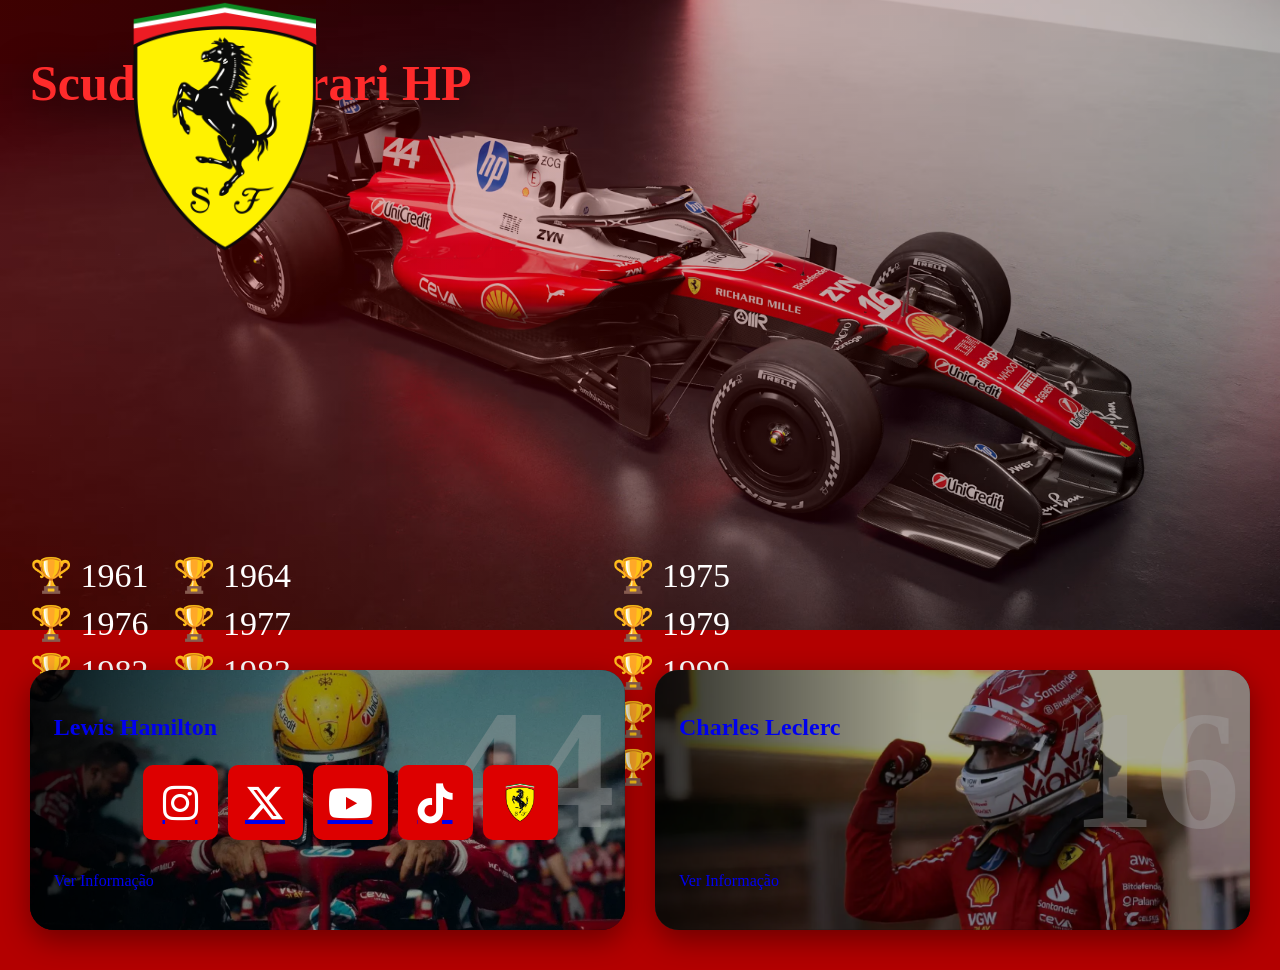
<file: ferrari.html>
<html>
 <head>
	 <meta name="viewport" content="width=device-width, initial-scale=1.0">
 <link rel="stylesheet" href="https://cdnjs.cloudflare.com/ajax/libs/font-awesome/6.5.0/css/all.min.css">
 <link rel="stylesheet" href="stylemain.css">
 </head>  
 <body bgcolor="#B30000">
 
<div class="banner-ferrari" id="banner-ferrari">

  <a href="index.html" class="botao-home-ferrari">
    <img src="logos/F1-logo.png" class="botao-home-ferrari" alt="logo-f1">
</a>


    <img src="carros/sf26.avif" class="bg-ferrari">

    <div class="conteudo-ferrari">
        <h1>Scuderia Ferrari HP</h1>

        <img src="logos/ferrari.png" class="logo-ferrari">

        <div class="titulos-ferrari">
           
        </div>
    </div>

</div>


       <div class="titulos-ferrari">
            <div>🏆 1961</div>
            <div>🏆 1964</div>
            <div>🏆 1975</div>
            <div>🏆 1976</div>
            <div>🏆 1977</div>
            <div>🏆 1979</div>
            <div>🏆 1982</div>
            <div>🏆 1983</div>
            <div>🏆 1999</div>
            <div>🏆 2000</div>
            <div>🏆 2001</div>
            <div>🏆 2002</div>
            <div>🏆 2003</div>
            <div>🏆 2004</div>
            <div>🏆 2007</div>
            <div>🏆 2008</div>
       


<div class="redes-banner-ferrari">
 
  <a href="https://www.instagram.com/scuderiaferrari" target="_blank">
    <i class="fa-brands fa-instagram"></i>
  </a>

  <a href="https://twitter.com/scuderiaferrari" target="_blank">
    <i class="fa-brands fa-x-twitter"></i>
  </a>

  <a href="https://www.youtube.com/@scuderiaferrari" target="_blank">
    <i class="fa-brands fa-youtube"></i>
  </a>

  <a href="https://www.tiktok.com/@scuderiaferrari" target="_blank">
    <i class="fa-brands fa-tiktok"></i>
  </a>

 <a href="https://www.ferrari.com/formula1" target="_blank">
    <img src="logos/ferrari.png" alt="Ferrari">

  </a>

</div>



	   </div>
    </div>
</div>
 
 
 
 
 
<div class="grid-pilotos-ferrari">

    <a href="lewis.html" class="card-piloto-lewis">
        <img src="overlei/lewis.webp" alt="Lewis Hamilton">
        <div class="overlay-lewis">
            <h2>Lewis Hamilton</h2>
            <p>Ver Informação</p>
        </div>
    </a>

    <a href="charles.html" class="card-piloto-charles">
        <img src="overlei/charles.webp" alt="Charles Leclerc">
        <div class="overlay-charles">
            <h2>Charles Leclerc</h2>
            <p>Ver Informação</p>
        </div>
    </a>





























 </body>

 <html>
</file>
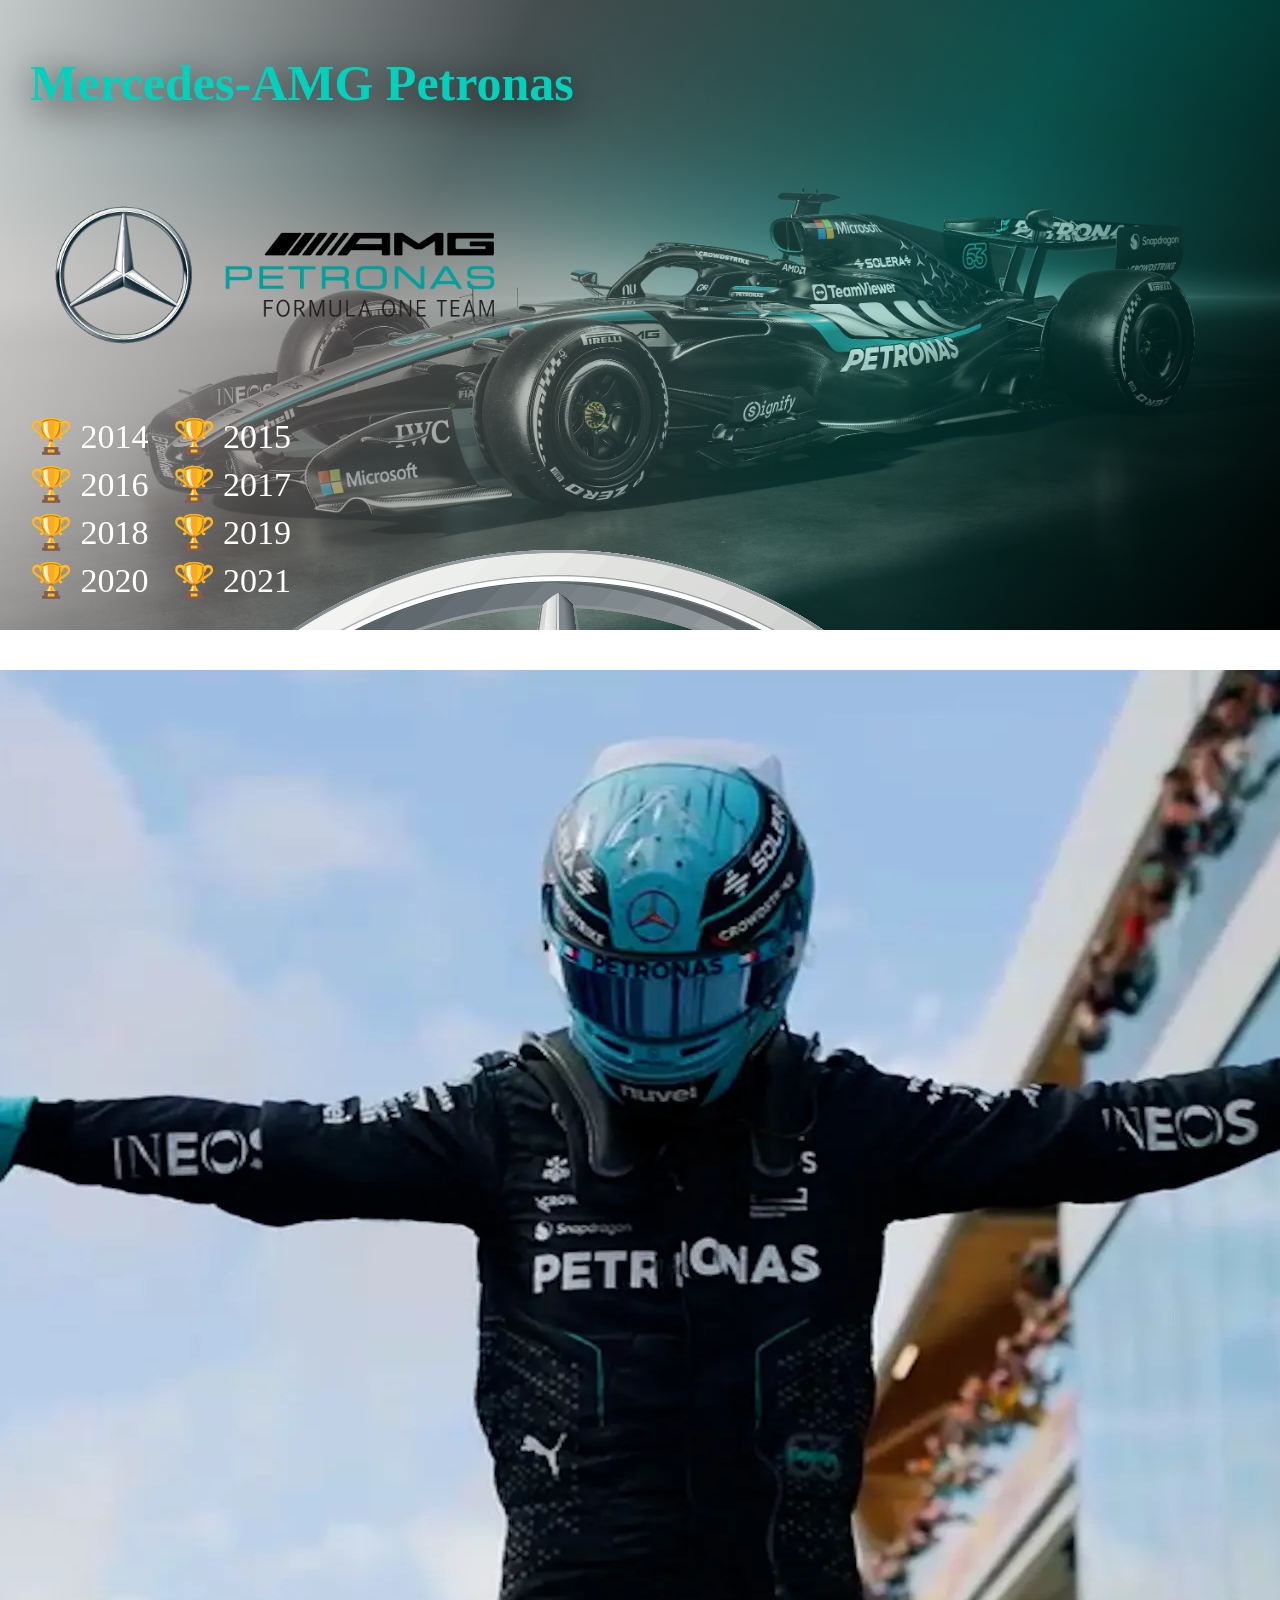
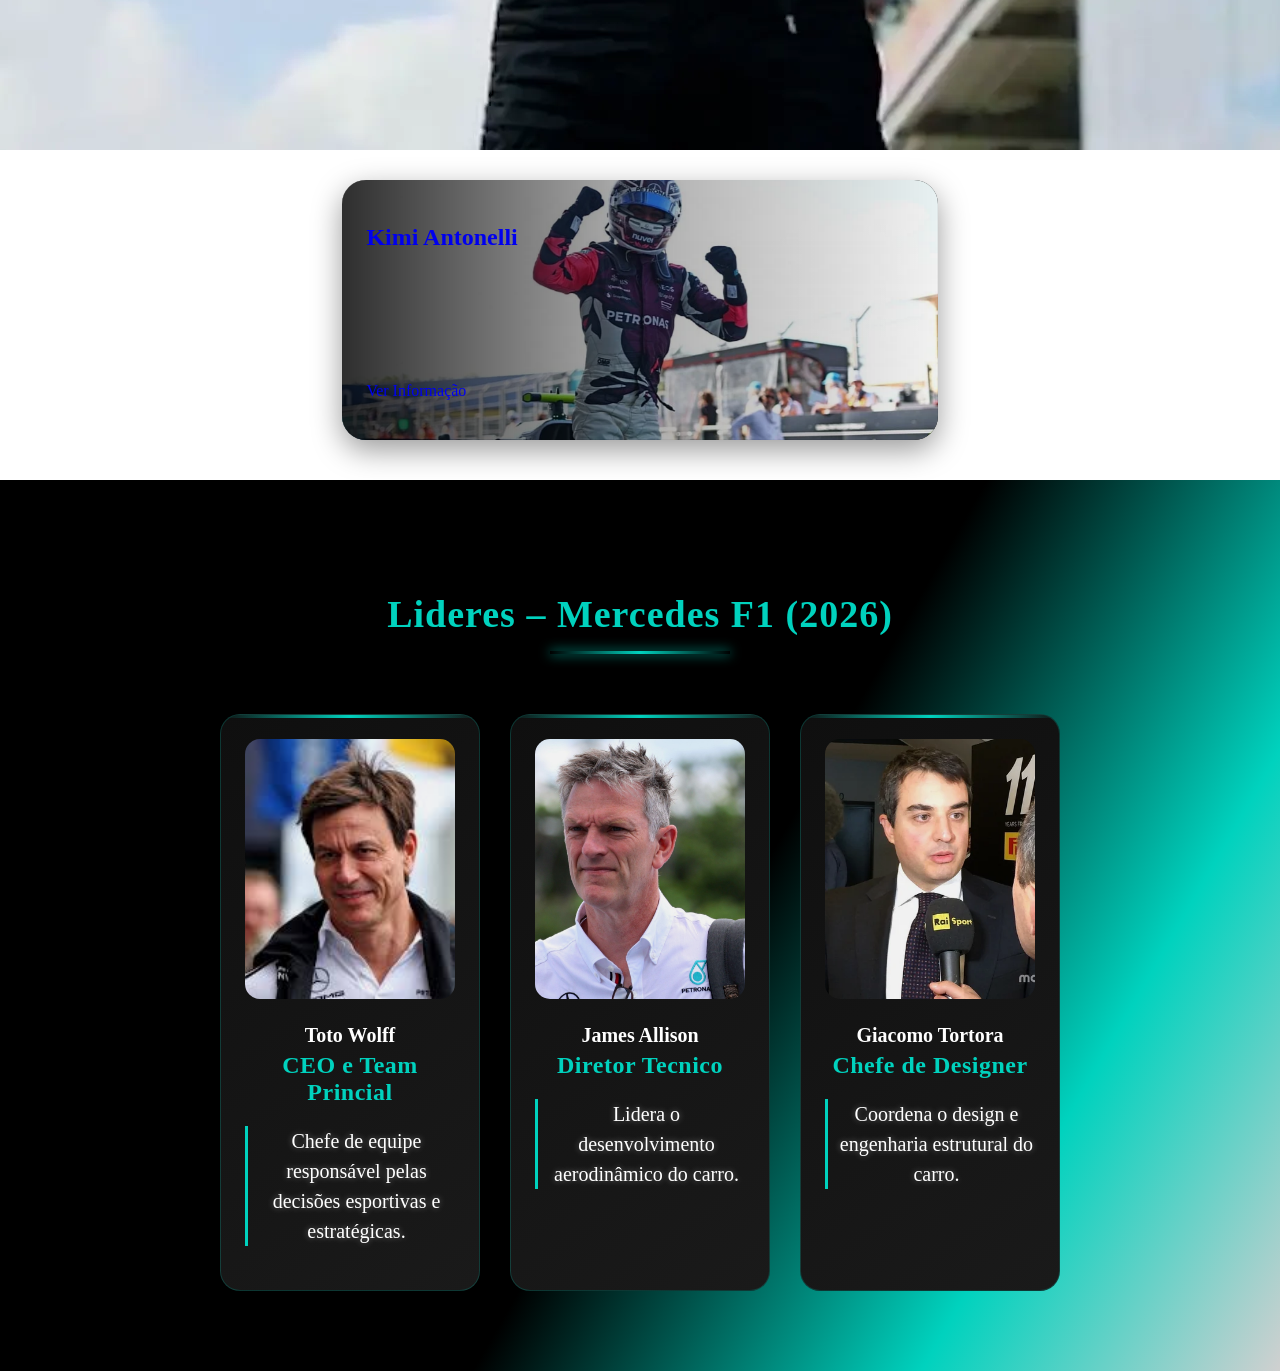
<file: mercedes.html>
<html>
<head>
<meta name="viewport" content="width=device-width, initial-scale=1.0">
	<title>Mercedes</title>
<link rel="stylesheet" href="https://cdnjs.cloudflare.com/ajax/libs/font-awesome/6.5.0/css/all.min.css">
<link rel="stylesheet" href="stylemain.css">
</head>







<div class="banner-mercedes" id="banner-mercedes">


<a href="index.html" class="botao-home-mercedes">
    <img src="logos/F1-logo.png" class="botao-home-mercedes" alt="logo-f1">
</a>


    <img src="carros/w17.avif" class="bg-mercedes">

    <div class="conteudo-mercedes">

        <h1>Mercedes-AMG Petronas</h1>

        <img src="logos/mercedes.png" class="logo-mercedes">

        <div class="titulos-mercedes">
		
            <div>🏆 2014</div>
            <div>🏆 2015</div>
            <div>🏆 2016</div>
            <div>🏆 2017</div>
            <div>🏆 2018</div>
            <div>🏆 2019</div>
            <div>🏆 2020</div>
			<div>🏆 2021</div>
</div>		
			
		<div class="redes-banner-mercedes">
  <a href="https://www.instagram.com/mercedesamgf1/" target="_blank">
    <i class="fa-brands fa-instagram"></i>
  </a>

  <a href="https://twitter.com/MercedesAMGF1" target="_blank">
    <i class="fa-brands fa-x-twitter"></i>
  </a>

  <a href="https://www.youtube.com/@MercedesAMGF1" target="_blank">
    <i class="fa-brands fa-youtube"></i>
  </a>

  <a href="https://www.tiktok.com/@mercedesamgf1" target="_blank">
    <i class="fa-brands fa-tiktok"></i>
  </a>

  <a href="https://www.mercedesamgf1.com/" target="_blank">
    <img src="icons/Mercedesa.png" alt="site Mercedes">
  </a>
</div>
			
			

        </div>

    </div>


<div class="grid-pilotos-mercedes">

    <a href="russell.html" class="card-piloto-russell">
        <img src="overlei/russell.webp" alt="George Russell">
        <div class="overlay-russell">
            <h2>George Russel</h2>
            <p>Ver Informação</p>
        </div>
    </a>

    <a href="kimi.html" class="card-piloto-kimi">
        <img src="overlei/kimi.webp" alt="Kimi Antonelli">
        <div class="overlay-kimi">
            <h2>Kimi Antonelli</h2>
            <p>Ver Informação</p>
        </div>
    </a>

</div>



<section class="lideranca-mercedes">
  <h2 class="titulo-lideranca-mercedes">Lideres – Mercedes F1 (2026)</h2>

  <div class="container-lideranca-mercedes">



   <div class="card-lider-mercedes">
      <img src="lideres/toto-wolff.jpg" alt="Toto Wolff">
      <h3>Toto Wolff</h3>
      <span>CEO e Team Princial</span>
      <p>Chefe de equipe responsável pelas decisões esportivas e estratégicas.</p>
    </div>


    <div class="card-lider-mercedes">
      <img src="lideres/james-allison.jpg" alt="James Allison">
      <h3>James Allison</h3>
      <span>Diretor Tecnico</span>
      <p>Lidera o desenvolvimento aerodinâmico do carro.</p>
    </div>

    <div class="card-lider-mercedes">
      <img src="lideres/tortora.webp" alt="Giacomo Tortora">
      <h3>Giacomo Tortora</h3>
      <span>Chefe de Designer</span>
      <p>Coordena o design e engenharia estrutural do carro.</p>
    </div>

  </div>
</section>


















































































</html>
</file>
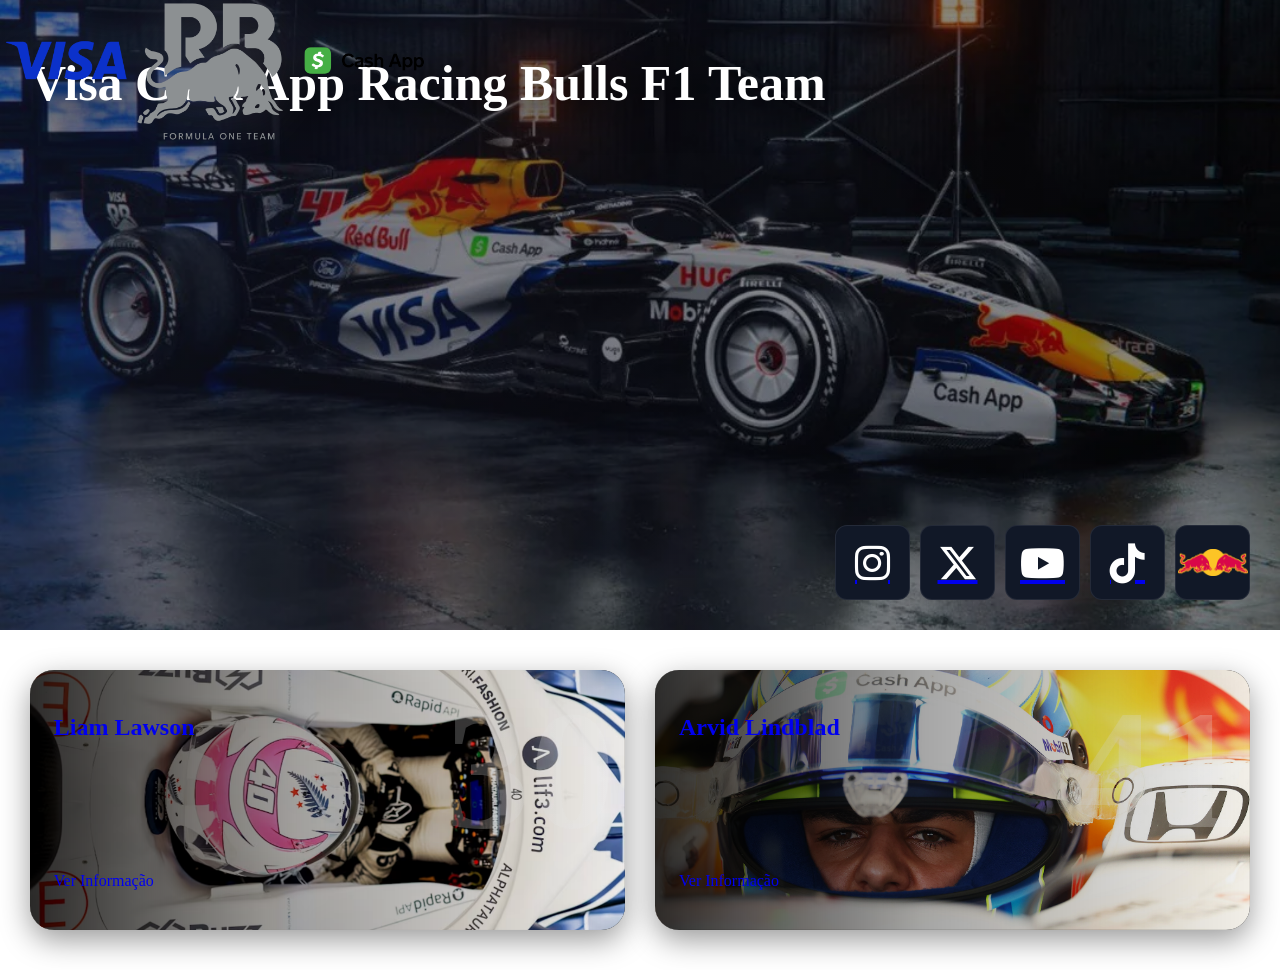
<file: RB.html>
<html>
<head>
<meta name="viewport" content="width=device-width, initial-scale=1.0">
	
<link rel="stylesheet" href="stylemain.css">
<link rel="stylesheet" href="https://cdnjs.cloudflare.com/ajax/libs/font-awesome/6.5.0/css/all.min.css">
</head>
<body bgcolor="white">
<div class="banner-rb" id="banner-rb">

 <a href="index.html" class="botao-home-rb">
    <img src="logos/F1-logo.png" class="botao-home-rb" alt="logo-f1">
</a>


      <img src="carros/rb26.webp" class="bg-rb">

    <div class="conteudo-rb">

        <h1>Visa Cash App Racing  Bulls F1 Team</h1>

        <img src="logos/RB.png" class="logo-rb">
        <div class="titulos-rb">
            <div></div>
            <div></div>
     
<div class="redes-banner-rb">
 
  <a href="https://www.instagram.com/racingbulls" target="_blank">
    <i class="fa-brands fa-instagram"></i>
  </a>

  <a href="https://twitter.com/racingbullsf1" target="_blank">
    <i class="fa-brands fa-x-twitter"></i>
  </a>

  <a href="https://www.youtube.com/@racingbullsf1" target="_blank">
    <i class="fa-brands fa-youtube"></i>
  </a>

  <a href="https://www.tiktok.com/@racingbullsf1" target="_blank">
    <i class="fa-brands fa-tiktok"></i>
  </a>

 <a href="https://www.visacashapprb.com/int-en" target="_blank">
    <img src="icons/racingbulls.png" alt="site Racing Bulls">

  </a> 

</div>


	 </div>

    </div>

</div>

<div class="grid-pilotos-rb">

    <a href="liam.html" class="card-piloto-liam">
        <img src="overlei/liam.avif" alt="Liam Lawson">
        <div class="overlay-liam">
            <h2>Liam Lawson</h2>
            <p>Ver Informação</p>
        </div>
    </a>

    <a href="arvid.html" class="card-piloto-arvid">
        <img src="overlei/arvid.jpg" alt="Arvid Lindblad">
        <div class="overlay-arvid">
            <h2>Arvid Lindblad</h2>
            <p>Ver Informação</p>
        </div>
    </a>
























 </body>

 <html>
</file>
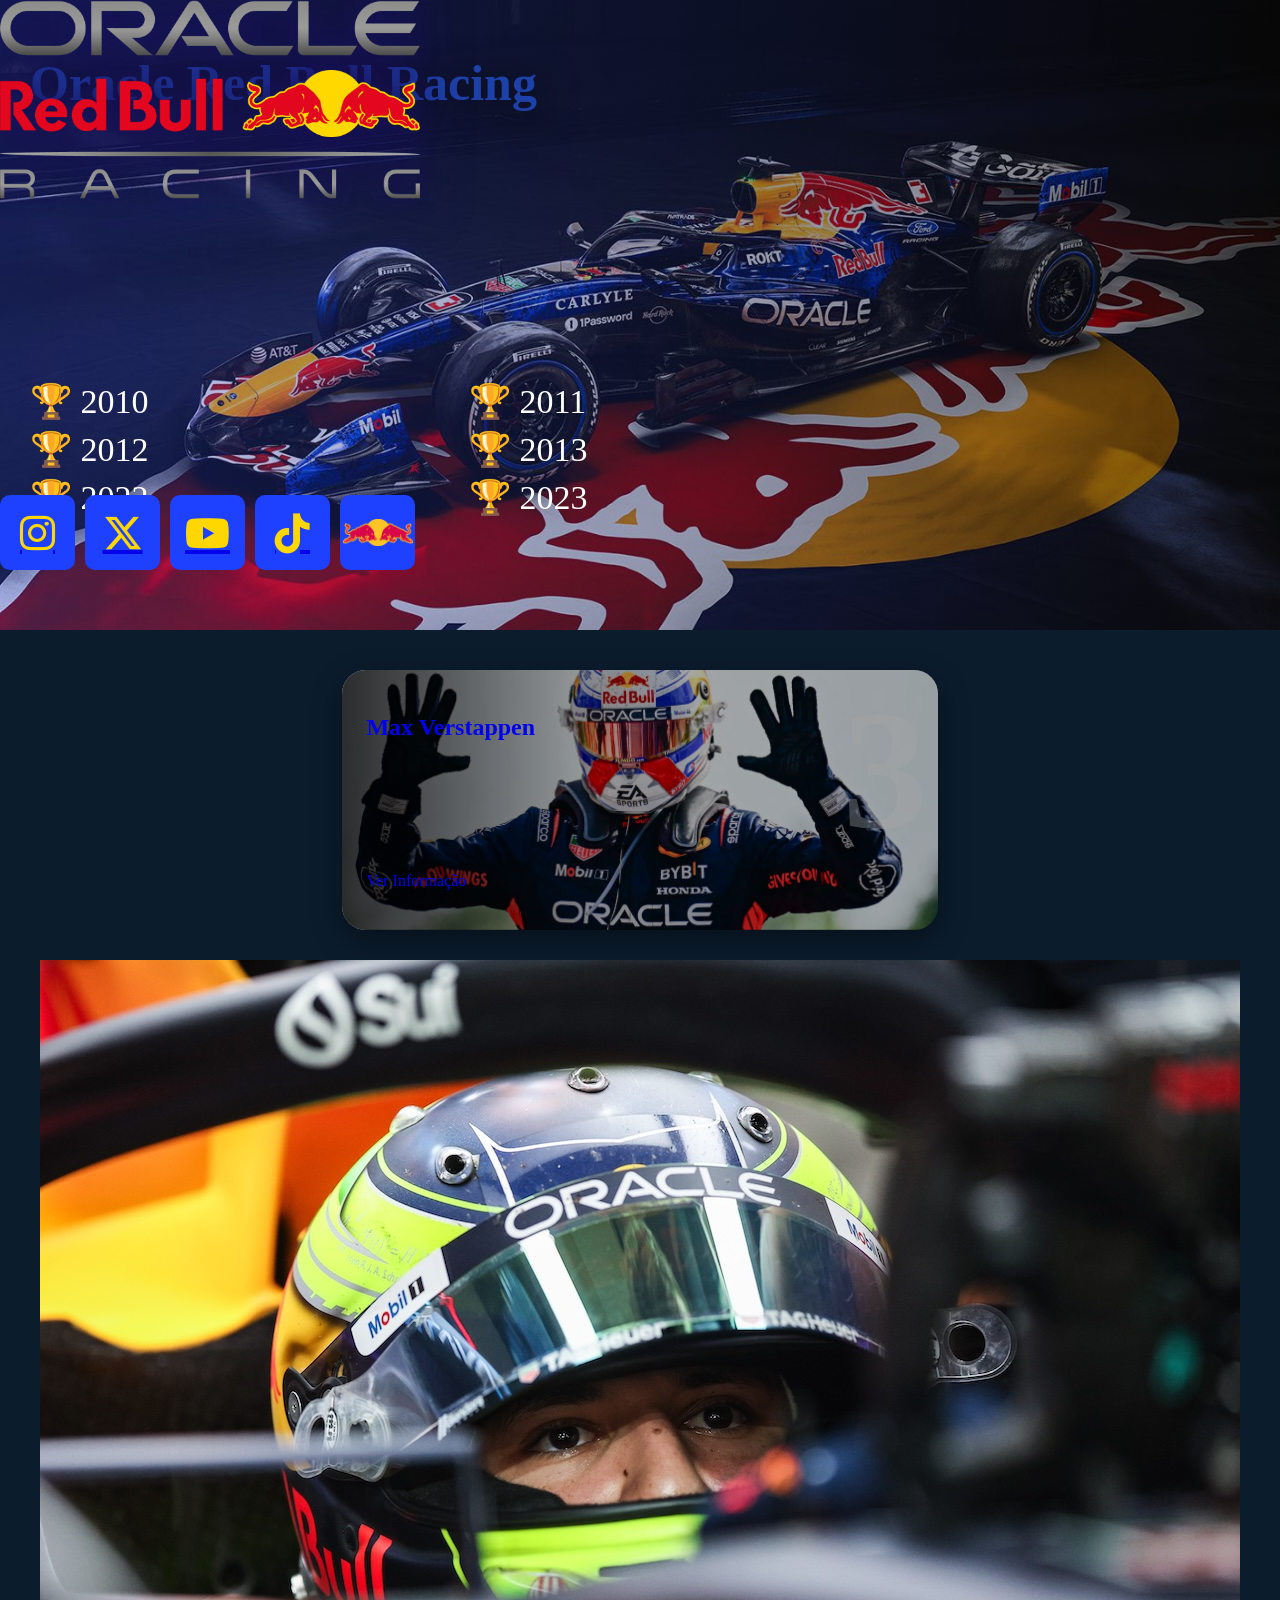
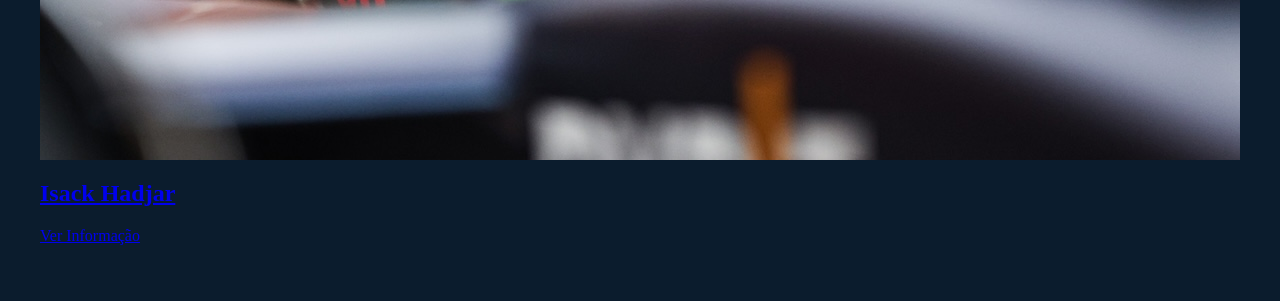
<file: redbull.html>
<html>
<head>
	<meta name="viewport" content="width=device-width, initial-scale=1.0">
<link rel="stylesheet" href="https://cdnjs.cloudflare.com/ajax/libs/font-awesome/6.5.0/css/all.min.css">
<link rel="stylesheet" href="stylemain.css">
</head>
<body bgcolor="#0b1c2d">
<div class="banner-redbull" id="banner-redbull">

<a href="index.html" class="botao-home-redbull">
    <img src="logos/F1-logo.png" class="botao-home-redbull" alt="logo-f1">
</a>

    <img src="carros/rb22.jpg" class="bg-redbull">

    <div class="conteudo-redbull">

        <h1>Oracle Red Bull Racing</h1>

        <img src="logos/redbull.png" class="logo-redbull">

        <div class="titulos-redbull">
            <div>🏆 2010</div>
            <div>🏆 2011</div>
            <div>🏆 2012</div>
            <div>🏆 2013</div>
            <div>🏆 2022</div>
            <div>🏆 2023</div>
       


<div class="redes-banner-redbull">
 
  <a href="https://www.instagram.com/redbullracing" target="_blank">
    <i class="fa-brands fa-instagram"></i>
  </a>

  <a href="https://twitter.com/redbullracing" target="_blank">
    <i class="fa-brands fa-x-twitter"></i>
  </a>

  <a href="https://www.youtube.com/@redbullracing" target="_blank">
    <i class="fa-brands fa-youtube"></i>
  </a>

  <a href="https://www.tiktok.com/@redbullracing" target="_blank">
    <i class="fa-brands fa-tiktok"></i>
  </a>
  
  <a href="https://www.redbullracing.com" target="_blank">
    <img src="icons/redbull.png" alt="site Red Bull">

  </a> 
  
</div>



	   </div>
    </div>

</div>

<div class="grid-pilotos-redbull">

    <a href="max.html" class="card-piloto-max">
        <img src="overlei/verstappen.webp" alt="Max Verstappen">
        <div class="overlay-max">
            <h2>Max Verstappen</h2>
            <p>Ver Informação</p>
        </div>
    </a>

    <a href="isack.html" class="card-piloto-isack">
        <img src="overlei/hadjar.jpg" alt="Isack Hadjar">
        <div class="overlay-isack">
            <h2>Isack Hadjar</h2>
            <p>Ver Informação</p>
        </div>
    </a>





</body>

</html>
</file>
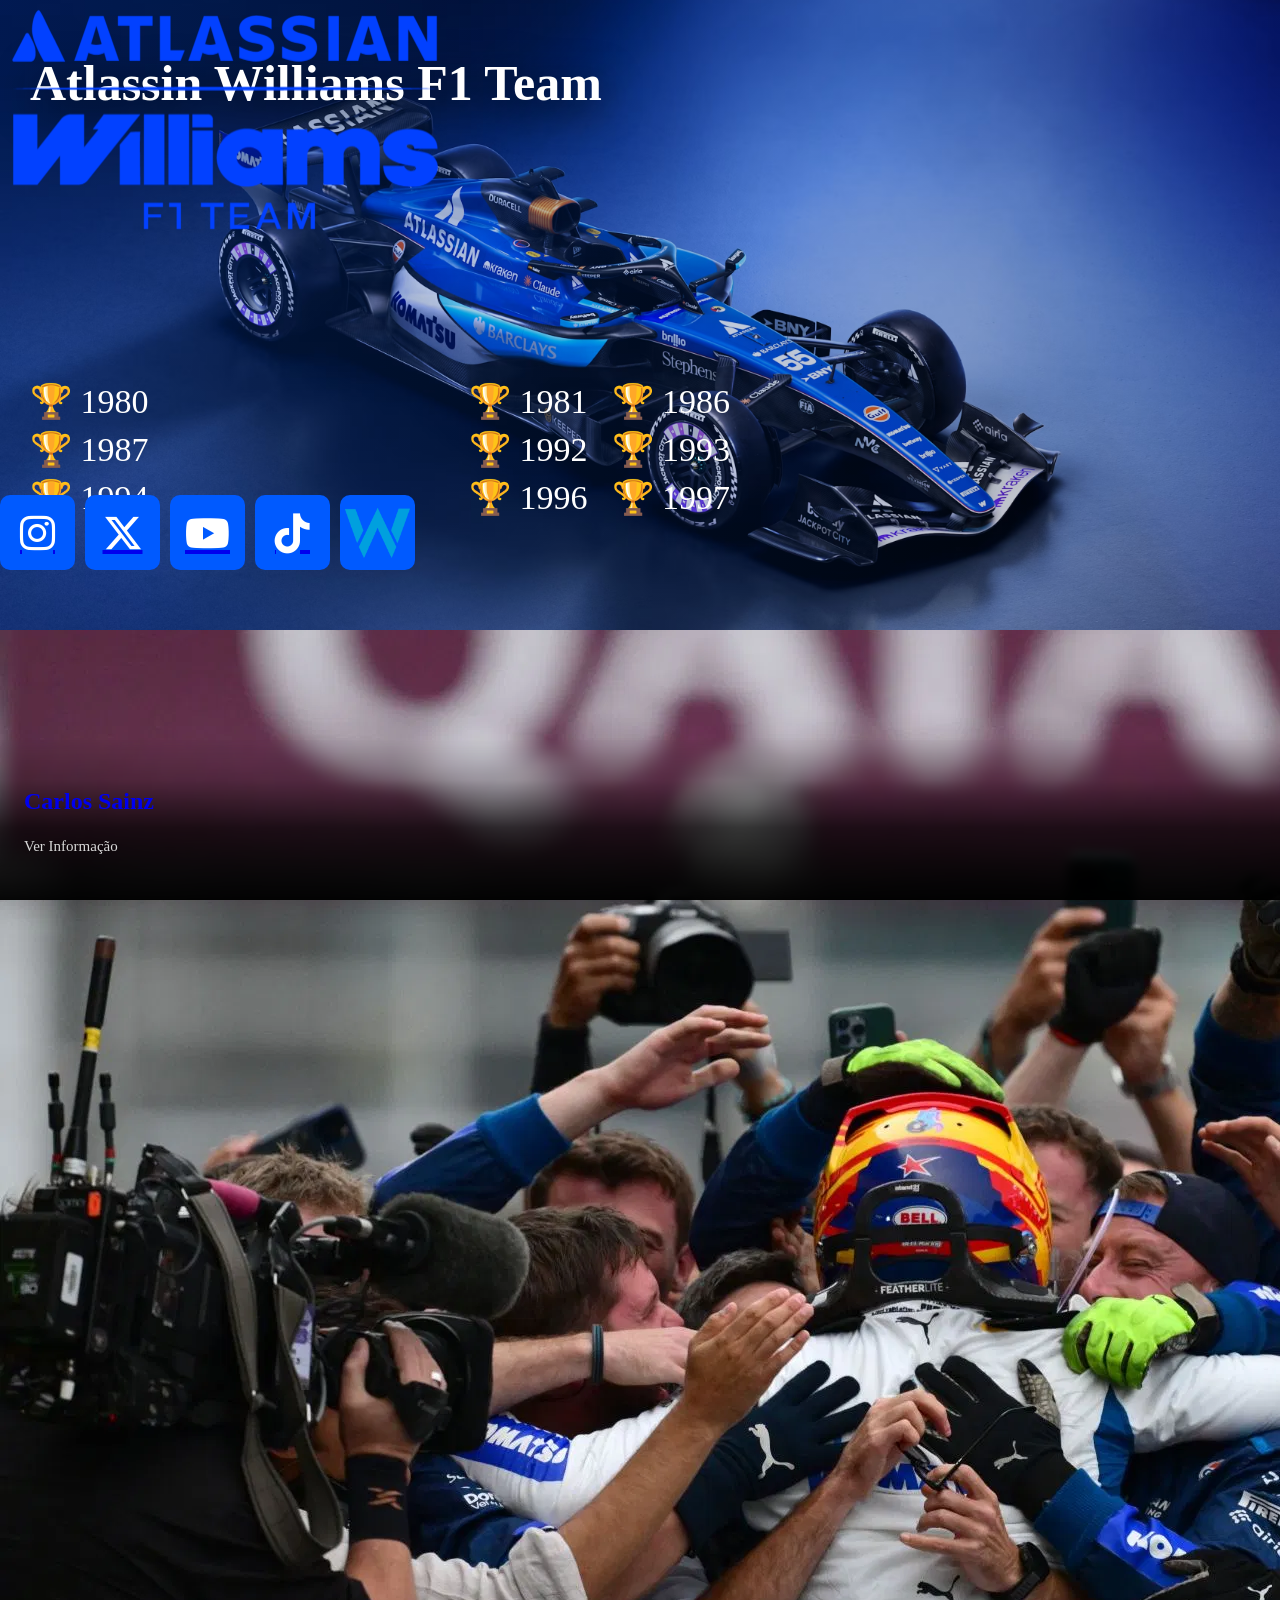
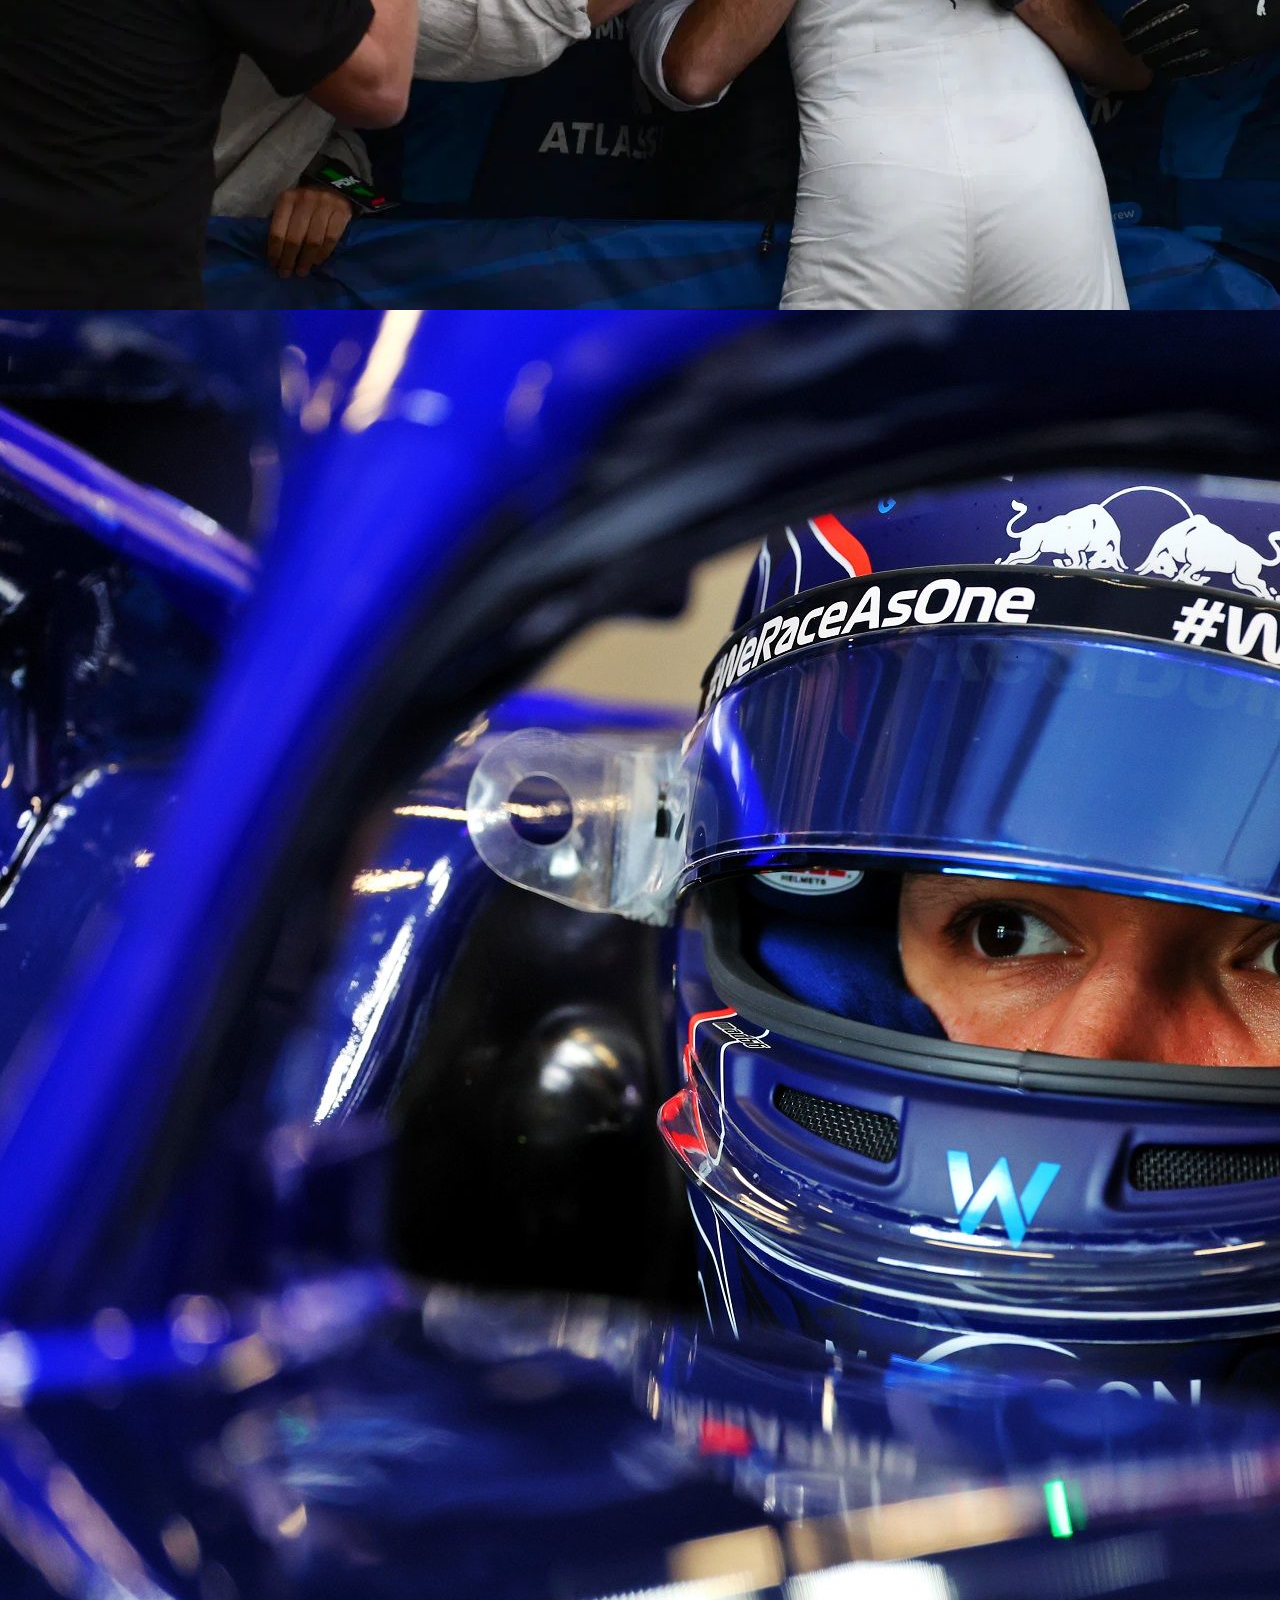
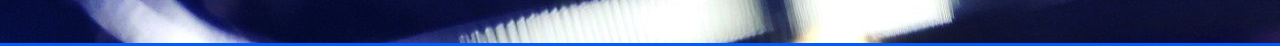
<file: willians.html>
<html>
<head>
	<meta name="viewport" content="width=device-width, initial-scale=1.0">
<link rel="stylesheet" href="https://cdnjs.cloudflare.com/ajax/libs/font-awesome/6.5.0/css/all.min.css">
<link rel="stylesheet" href="stylemain.css">
</head>
<body bgcolor="#005AFF">
<div class="banner-williams" id="banner-williams">

  <a href="index.html" class="botao-home-williams">
    <img src="logos/F1-logo.png" class="botao-home-williams" alt="logo-f1">
</a>


    <img src="carros/fw48.avif" class="bg-williams">

    <div class="conteudo-williams">

        <h1>Atlassin Williams F1 Team</h1>

        <img src="logos/williams.png" class="logo-williams">

        <div class="titulos-williams">
            <div>🏆 1980</div>
            <div>🏆 1981</div>
            <div>🏆 1986</div>
            <div>🏆 1987</div>
            <div>🏆 1992</div>
            <div>🏆 1993</div>
            <div>🏆 1994</div>
            <div>🏆 1996</div>
            <div>🏆 1997</div>
       

<div class="redes-banner-williams">
 
  <a href="https://www.instagram.com/williamsracing" target="_blank">
    <i class="fa-brands fa-instagram"></i>
  </a>

  <a href="https://twitter.com/williamsracing" target="_blank">
    <i class="fa-brands fa-x-twitter"></i>
  </a>

  <a href="https://www.youtube.com/@williamsracing" target="_blank">
    <i class="fa-brands fa-youtube"></i>
  </a>

  <a href="https://www.tiktok.com/@williamsracing" target="_blank">
    <i class="fa-brands fa-tiktok"></i>
  </a>

 <a href="https://www.williamsf1.com" target="_blank">
    <img src="icons/WilliamsF1.png" alt="site Williams">

  </a>

</div>



	   </div>

    </div>

</div>


<div class="grid-pilotos-willians">

    <a href="carlos.html" class="card-piloto-carlos">
        <img src="overlei/carlos.webp" alt="Carlos Sainz">
        <div class="overlay-carlos">
            <h2>Carlos Sainz</h2>
            <p>Ver Informação</p>
        </div>
    </a>

    <a href="alex.html" class="card-piloto-alex">
        <img src="overlei/alexjpg.jpg" alt="Alex Albon">
        <div class="overlay-alex">
            <h2>Alex Albon</h2>
            <p>Ver Informação</p>
        </div>
    </a>
























 </body>

 <html>
</file>
